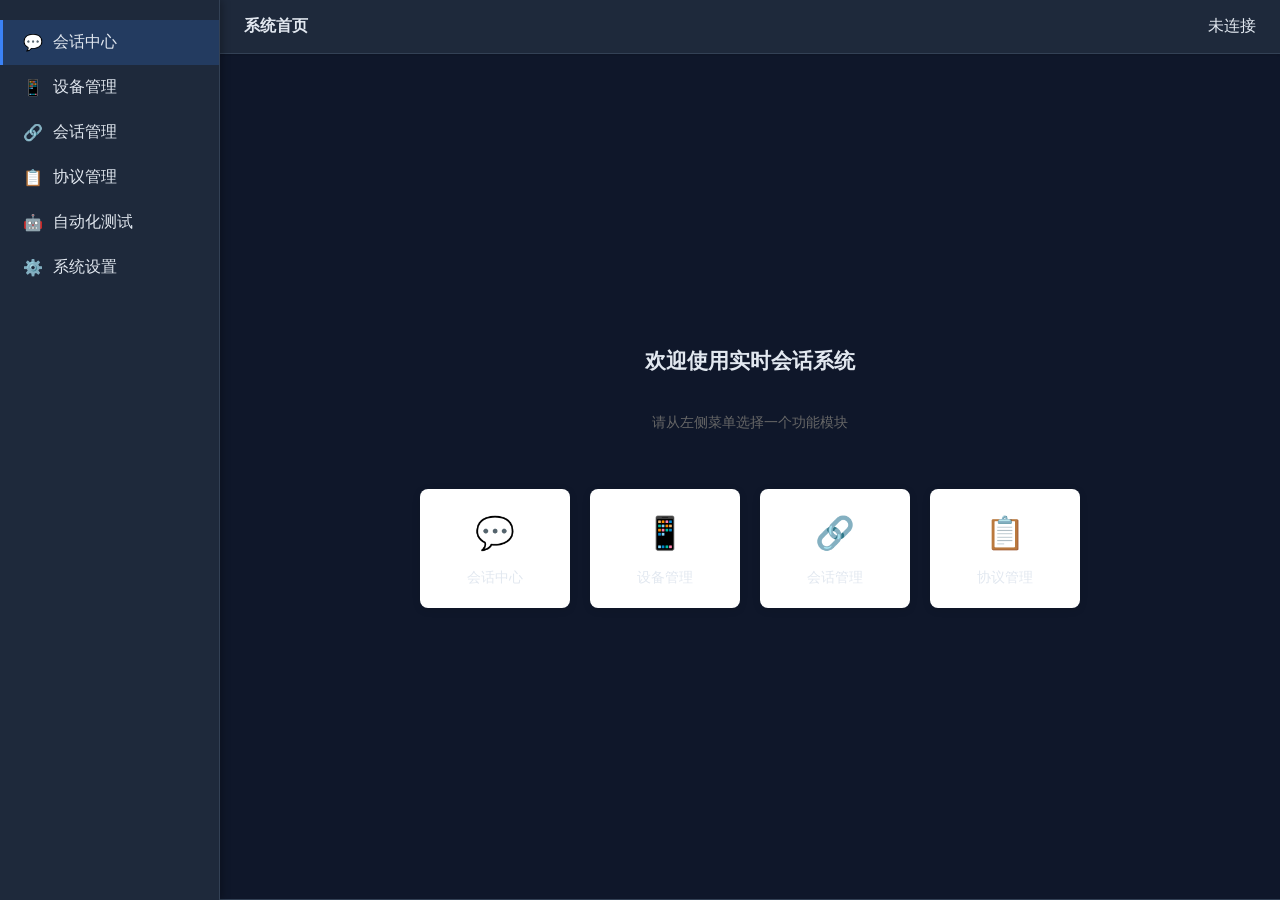
<file: frontend/index.html>
<!DOCTYPE html>
<html lang="zh-CN">
<head>
    <meta charset="UTF-8">
    <meta name="viewport" content="width=device-width, initial-scale=1.0">
    <title>实时会话系统</title>
    <link rel="stylesheet" href="static/css/common.css">
</head>
<body>
    <div class="container">
        <!-- 左侧菜单栏 -->
        <div class="sidebar">
            <ul>
                <li class="active"><span>💬</span><span>会话中心</span></li>
                <li><span>📱</span><span>设备管理</span></li>
                <li><span>🔗</span><span>会话管理</span></li>
                <li><span>📋</span><span>协议管理</span></li>
                <li><span>🤖</span><span>自动化测试</span></li>
                <li><span>⚙️</span><span>系统设置</span></li>
            </ul>
        </div>
        
        <!-- 右侧内容区域 -->
        <div class="content-panel">
            <div class="content-header">
                <h3>系统首页</h3>
                <div>
                    <span id="connection-status">未连接</span>
                </div>
            </div>
            
            <div class="messages" style="display: flex; align-items: center; justify-content: center; flex-direction: column;">
                <h2>欢迎使用实时会话系统</h2>
                <p style="margin-top: 20px; color: #666;">请从左侧菜单选择一个功能模块</p>
                <div style="margin-top: 40px; display: flex; gap: 20px;">
                    <div style="text-align: center; padding: 20px; background-color: #FFFFFF; border-radius: 8px; box-shadow: 0 2px 8px rgba(0, 0, 0, 0.1); width: 150px;">
                        <div style="font-size: 32px; margin-bottom: 10px;">💬</div>
                        <div>会话中心</div>
                    </div>
                    <div style="text-align: center; padding: 20px; background-color: #FFFFFF; border-radius: 8px; box-shadow: 0 2px 8px rgba(0, 0, 0, 0.1); width: 150px;">
                        <div style="font-size: 32px; margin-bottom: 10px;">📱</div>
                        <div>设备管理</div>
                    </div>
                    <div style="text-align: center; padding: 20px; background-color: #FFFFFF; border-radius: 8px; box-shadow: 0 2px 8px rgba(0, 0, 0, 0.1); width: 150px;">
                        <div style="font-size: 32px; margin-bottom: 10px;">🔗</div>
                        <div>会话管理</div>
                    </div>
                    <div style="text-align: center; padding: 20px; background-color: #FFFFFF; border-radius: 8px; box-shadow: 0 2px 8px rgba(0, 0, 0, 0.1); width: 150px;">
                        <div style="font-size: 32px; margin-bottom: 10px;">📋</div>
                        <div>协议管理</div>
                    </div>
                </div>
            </div>
        </div>
    </div>

    <script src="static/js/common.js"></script>
</body>
</html>
</file>
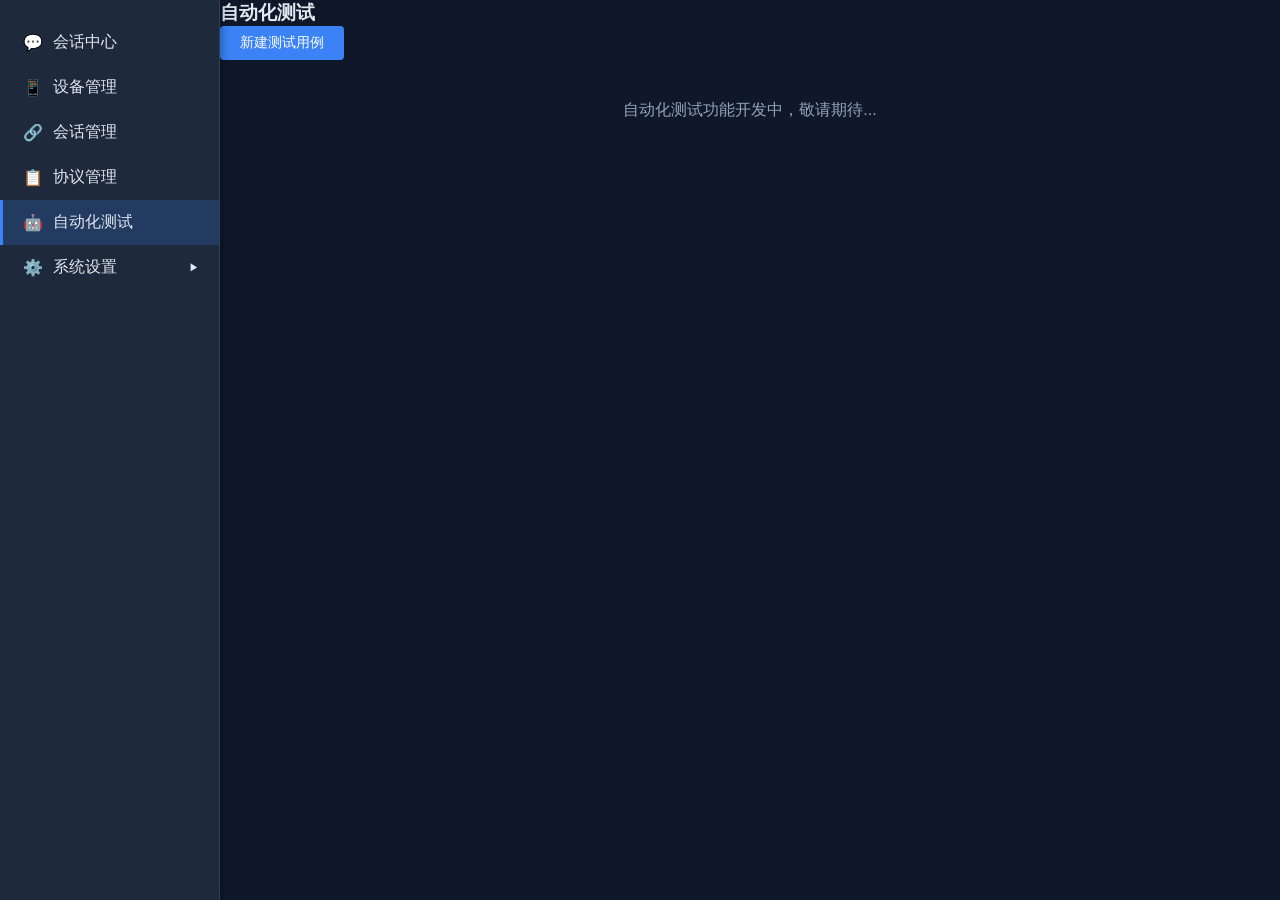
<file: frontend/pages/automation-test.html>
﻿<!DOCTYPE html>
<html lang="zh-CN">
<head>
    <meta charset="UTF-8">
    <meta name="viewport" content="width=device-width, initial-scale=1.0">
    <title>自动化测试 - 实时会话系统</title>
    <link rel="stylesheet" href="../static/css/common.css">
</head>
<body>
    <div class="container">
        <!-- 左侧菜单栏 -->
        <div class="sidebar">
            <ul>
                <li onclick="navigateTo('/pages/session-center.html')"><span>💬</span><span>会话中心</span></li>
                <li onclick="navigateTo('/pages/device-management.html')"><span>📱</span><span>设备管理</span></li>
                <li onclick="navigateTo('/pages/session-management.html')"><span>🔗</span><span>会话管理</span></li>
                <li onclick="navigateTo('/pages/protocol-management.html')"><span>📋</span><span>协议管理</span></li>
                <li class="active"><span>🤖</span><span>自动化测试</span></li>
                <li class="has-submenu">
                    <div class="menu-header" onclick="toggleSubmenu(this)">
                        <span>⚙️</span><span>系统设置</span>
                        <span class="toggle-icon">▶</span>
                    </div>
                    <ul class="submenu">
                        <li onclick="navigateTo('/pages/parameter-settings.html')">参数设置</li>
                        <li onclick="navigateTo('/pages/scheduled-task.html')">周期任务</li>
                    </ul>
                </li>
            </ul>
        </div>

        <!-- 自动化测试页面 -->
        <div class="content-panel">
            <div class="automation-container">
                <div class="automation-header">
                    <h3>自动化测试</h3>
                    <button class="btn btn-primary" onclick="showNotification('创建测试用例功能开发中')">新建测试用例</button>
                </div>

                <div class="test-case-list" id="testCaseList">
                    <div style="text-align:center;padding:40px;color:#94A3B8;">
                        自动化测试功能开发中，敬请期待...
                    </div>
                </div>
            </div>
        </div>
    </div>

    <script src="../static/js/common.js"></script>
</body>
</html>
</file>
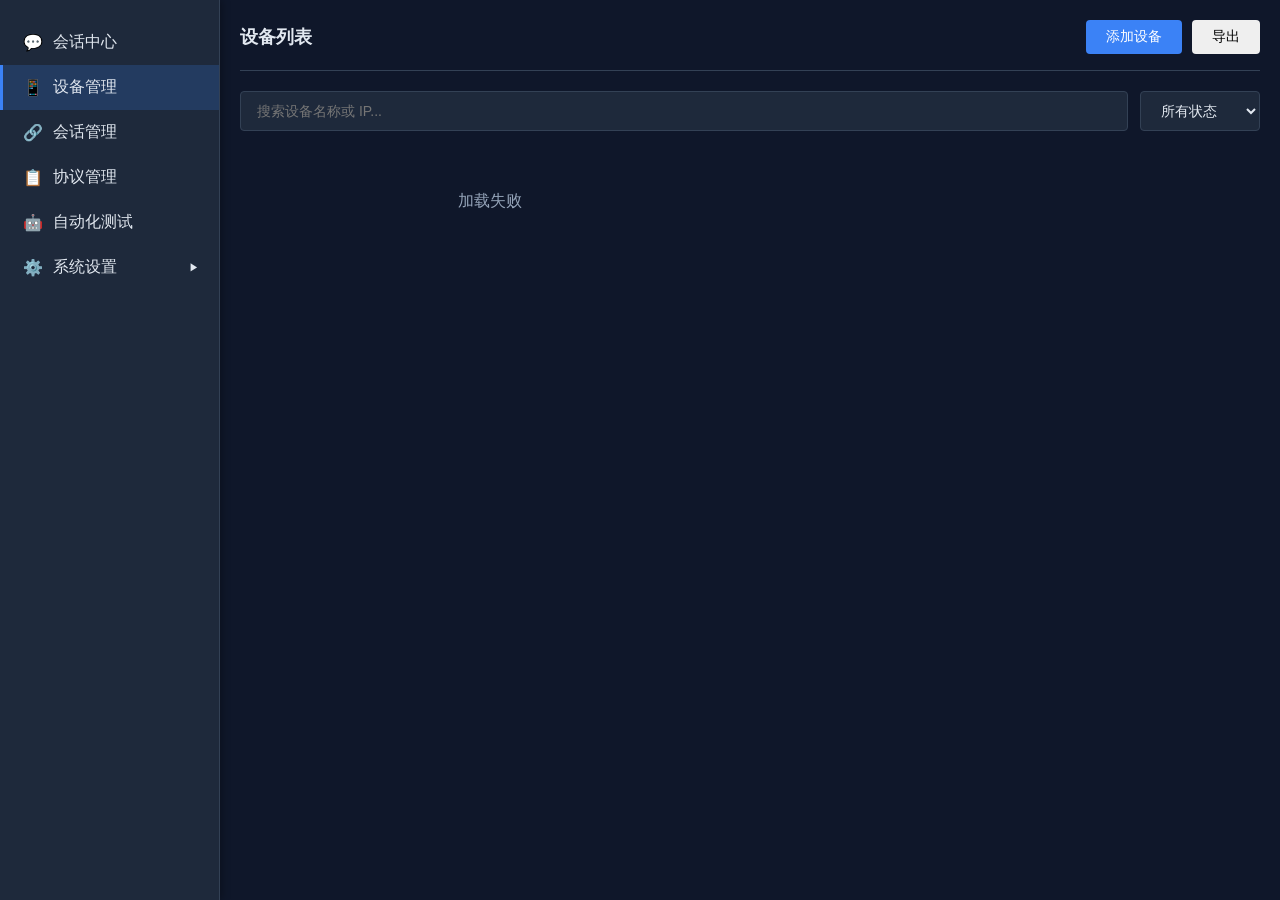
<file: frontend/pages/device-management.html>
﻿<!DOCTYPE html>
<html lang="zh-CN">
<head>
    <meta charset="UTF-8">
    <meta name="viewport" content="width=device-width, initial-scale=1.0">
    <title>设备管理 - 实时会话系统</title>
    <link rel="stylesheet" href="../static/css/common.css">
    <style>
        .device-management-container {
            flex: 1;
            display: flex;
            flex-direction: column;
            padding: 20px;
            overflow: hidden;
        }

        .device-header {
            display: flex;
            justify-content: space-between;
            align-items: center;
            margin-bottom: 20px;
            padding-bottom: 16px;
            border-bottom: 1px solid #334155;
        }

        .device-header h3 {
            margin: 0;
            color: #E2E8F0;
            font-size: 18px;
            font-weight: 600;
        }

        .device-actions {
            display: flex;
            gap: 10px;
        }

        .search-filter {
            display: flex;
            gap: 12px;
            margin-bottom: 20px;
        }

        .search-input {
            flex: 1;
            padding: 10px 16px;
            border: 1px solid #334155;
            border-radius: 4px;
            background-color: #1E293B;
            color: #E2E8F0;
            font-size: 14px;
        }

        .search-input:focus {
            outline: none;
            border-color: #3B82F6;
            box-shadow: 0 0 0 2px rgba(59, 130, 246, 0.2);
        }

        .filter-select {
            padding: 10px 16px;
            border: 1px solid #334155;
            border-radius: 4px;
            background-color: #1E293B;
            color: #E2E8F0;
            font-size: 14px;
            min-width: 120px;
        }

        .device-list {
            flex: 1;
            overflow-y: auto;
            display: grid;
            grid-template-columns: repeat(auto-fill, minmax(350px, 1fr));
            gap: 16px;
            padding-right: 4px;
        }

        .device-item {
            padding: 16px;
            background: #1E293B;
            border: 1px solid #334155;
            border-radius: 8px;
            transition: all 0.3s ease;
        }

        .device-item:hover {
            border-color: #3B82F6;
            transform: translateY(-2px);
            box-shadow: 0 4px 12px rgba(0, 0, 0, 0.3);
        }

        .device-item-header {
            display: flex;
            justify-content: space-between;
            align-items: center;
            margin-bottom: 12px;
        }

        .device-name {
            font-size: 15px;
            font-weight: 600;
            color: #E2E8F0;
        }

        .device-status {
            padding: 4px 12px;
            border-radius: 12px;
            font-size: 12px;
            font-weight: 500;
        }

        .device-status.online {
            background-color: rgba(16, 185, 129, 0.2);
            color: #10B981;
        }

        .device-status.offline {
            background-color: rgba(100, 116, 139, 0.2);
            color: #64748B;
        }

        .device-meta {
            display: flex;
            flex-direction: column;
            gap: 6px;
            font-size: 13px;
            color: #94A3B8;
            margin-bottom: 12px;
        }

        .device-meta-item {
            display: flex;
            align-items: center;
            gap: 6px;
        }

        .device-description {
            font-size: 13px;
            color: #64748B;
            margin-bottom: 12px;
            line-height: 1.5;
        }

        .device-item-actions {
            display: flex;
            gap: 8px;
            padding-top: 12px;
            border-top: 1px solid #334155;
        }

        /* 弹窗样式 */
        .modal-overlay {
            position: fixed;
            top: 0;
            left: 0;
            right: 0;
            bottom: 0;
            background: rgba(0, 0, 0, 0.7);
            display: flex;
            align-items: center;
            justify-content: center;
            z-index: 9999;
        }

        .modal-content {
            background: #1E293B;
            border-radius: 8px;
            padding: 24px;
            min-width: 500px;
            max-width: 90%;
            max-height: 90vh;
            overflow-y: auto;
        }

        .modal-header {
            display: flex;
            justify-content: space-between;
            align-items: center;
            margin-bottom: 20px;
        }

        .modal-header h3 {
            margin: 0;
            color: #E2E8F0;
            font-size: 16px;
        }

        .close-btn {
            background: none;
            border: none;
            color: #94A3B8;
            font-size: 20px;
            cursor: pointer;
            padding: 0;
            width: 24px;
            height: 24px;
            display: flex;
            align-items: center;
            justify-content: center;
        }

        .close-btn:hover {
            color: #E2E8F0;
        }

        .form-group {
            margin-bottom: 16px;
        }

        .form-group label {
            display: block;
            margin-bottom: 6px;
            color: #CBD5E1;
            font-size: 14px;
        }

        .form-group input,
        .form-group select,
        .form-group textarea {
            width: 100%;
            padding: 10px 12px;
            border: 1px solid #334155;
            border-radius: 4px;
            background: #0F172A;
            color: #E2E8F0;
            font-size: 14px;
        }

        .form-group input:focus,
        .form-group select:focus,
        .form-group textarea:focus {
            outline: none;
            border-color: #3B82F6;
            box-shadow: 0 0 0 2px rgba(59, 130, 246, 0.2);
        }

        .form-group textarea {
            resize: vertical;
            min-height: 80px;
        }

        .form-actions {
            display: flex;
            justify-content: flex-end;
            gap: 10px;
            margin-top: 24px;
        }
    </style>
</head>
<body>
    <div class="container">
        <!-- 左侧菜单栏 -->
        <div class="sidebar">
            <ul>
                <li onclick="navigateTo('/pages/session-center.html')"><span>💬</span><span>会话中心</span></li>
                <li class="active"><span>📱</span><span>设备管理</span></li>
                <li onclick="navigateTo('/pages/session-management.html')"><span>🔗</span><span>会话管理</span></li>
                <li onclick="navigateTo('/pages/protocol-management.html')"><span>📋</span><span>协议管理</span></li>
                <li onclick="navigateTo('/pages/automation-test.html')"><span>🤖</span><span>自动化测试</span></li>
                <li class="has-submenu">
                    <div class="menu-header" onclick="toggleSubmenu(this)">
                        <span>⚙️</span><span>系统设置</span>
                        <span class="toggle-icon">▶</span>
                    </div>
                    <ul class="submenu">
                        <li onclick="navigateTo('/pages/parameter-settings.html')">参数设置</li>
                        <li onclick="navigateTo('/pages/scheduled-task.html')">周期任务</li>
                    </ul>
                </li>
            </ul>
        </div>

        <!-- 设备管理页面 -->
        <div class="content-panel">
            <div class="device-management-container">
                <div class="device-header">
                    <h3>设备列表</h3>
                    <div class="device-actions">
                        <button class="btn btn-primary" onclick="openAddDeviceModal()">添加设备</button>
                        <button class="btn btn-secondary" onclick="exportDevices()">导出</button>
                    </div>
                </div>

                <div class="search-filter">
                    <input type="text" class="search-input" placeholder="搜索设备名称或 IP..." id="searchInput" oninput="filterDevices()">
                    <select class="filter-select" id="statusFilter" onchange="filterDevices()">
                        <option value="all">所有状态</option>
                        <option value="online">在线</option>
                        <option value="offline">离线</option>
                    </select>
                </div>

                <div class="device-list" id="deviceList">
                    <div style="text-align:center;padding:40px;color:#94A3B8;">
                        加载中...
                    </div>
                </div>
            </div>
        </div>
    </div>

    <script src="../static/js/common.js"></script>
    <script>
        let devices = [];
        let filteredDevices = [];

        // 页面加载
        document.addEventListener('DOMContentLoaded', function() {
            loadDevices();
        });

        // 加载设备列表
        function loadDevices() {
            fetch('http://localhost:8000/api/devices')
                .then(response => response.json())
                .then(data => {
                    devices = data;
                    filteredDevices = data;
                    renderDevices();
                })
                .catch(error => {
                    console.error('加载设备失败:', error);
                    document.getElementById('deviceList').innerHTML = 
                        '<div style="text-align:center;padding:40px;color:#94A3B8;">加载失败</div>';
                });
        }

        // 渲染设备列表
        function renderDevices() {
            const listEl = document.getElementById('deviceList');
            
            if (filteredDevices.length === 0) {
                listEl.innerHTML = '<div style="text-align:center;padding:40px;color:#94A3B8;">暂无设备</div>';
                return;
            }

            listEl.innerHTML = '';
            filteredDevices.forEach(device => {
                const statusClass = device.status === 'online' ? 'online' : 'offline';
                const statusText = device.status === 'online' ? '在线' : '离线';
                
                const itemEl = document.createElement('div');
                itemEl.className = 'device-item';
                itemEl.innerHTML = `
                    <div class="device-item-header">
                        <div class="device-name">${device.name || device.id}</div>
                        <span class="device-status ${statusClass}">${statusText}</span>
                    </div>
                    <div class="device-meta">
                        <div class="device-meta-item">
                            <span>📱</span>
                            <span>${device.type || '未知类型'}</span>
                        </div>
                        <div class="device-meta-item">
                            <span>🌐</span>
                            <span>${device.ip || '0.0.0.0'}:${device.port || '0'}</span>
                        </div>
                    </div>
                    ${device.description ? `<div class="device-description">${device.description}</div>` : ''}
                    <div class="device-item-actions">
                        <button class="btn btn-sm btn-primary" onclick="openEditDeviceModal('${device.id}')">编辑</button>
                        <button class="btn btn-sm btn-danger" onclick="deleteDevice('${device.id}')">删除</button>
                    </div>
                `;
                listEl.appendChild(itemEl);
            });
        }

        // 筛选设备
        function filterDevices() {
            const searchText = document.getElementById('searchInput').value.toLowerCase();
            const statusFilter = document.getElementById('statusFilter').value;

            filteredDevices = devices.filter(device => {
                const matchSearch = !searchText || 
                    (device.name && device.name.toLowerCase().includes(searchText)) ||
                    (device.ip && device.ip.toLowerCase().includes(searchText));
                
                const matchStatus = statusFilter === 'all' || device.status === statusFilter;

                return matchSearch && matchStatus;
            });

            renderDevices();
        }

        // 打开添加设备弹窗
        function openAddDeviceModal() {
            showModal('添加设备', {}, function(deviceData) {
                if (!deviceData) return;

                fetch('http://localhost:8000/api/devices', {
                    method: 'POST',
                    headers: { 'Content-Type': 'application/json' },
                    body: JSON.stringify(deviceData)
                })
                .then(response => {
                    if (response.ok) {
                        showNotification('设备添加成功', 'success');
                        loadDevices();
                    } else {
                        return response.json().then(err => Promise.reject(err));
                    }
                })
                .catch(error => {
                    showNotification('添加失败：' + (error.detail || error.message), 'error');
                });
            });
        }

        // 打开编辑设备弹窗
        function openEditDeviceModal(deviceId) {
            const device = devices.find(d => d.id === deviceId);
            if (!device) return;

            showModal('编辑设备', device, function(deviceData) {
                if (!deviceData) return;

                fetch(`http://localhost:8000/api/devices/${deviceId}`, {
                    method: 'PUT',
                    headers: { 'Content-Type': 'application/json' },
                    body: JSON.stringify(deviceData)
                })
                .then(response => {
                    if (response.ok) {
                        showNotification('设备更新成功', 'success');
                        loadDevices();
                    } else {
                        return response.json().then(err => Promise.reject(err));
                    }
                })
                .catch(error => {
                    showNotification('更新失败：' + (error.detail || error.message), 'error');
                });
            });
        }

        // 删除设备
        function deleteDevice(deviceId) {
            if (!confirm('确定要删除此设备吗？')) return;

            fetch(`http://localhost:8000/api/devices/${deviceId}`, {
                method: 'DELETE'
            })
            .then(response => {
                if (response.ok) {
                    showNotification('设备删除成功', 'success');
                    loadDevices();
                } else {
                    return response.json().then(err => Promise.reject(err));
                }
            })
            .catch(error => {
                showNotification('删除失败：' + error.message, 'error');
            });
        }

        // 导出设备
        function exportDevices() {
            window.open('http://localhost:8000/api/devices/export', '_blank');
        }

        // 通用弹窗函数
        function showModal(title, device, callback) {
            const overlay = document.createElement('div');
            overlay.className = 'modal-overlay';
            
            const modal = document.createElement('div');
            modal.className = 'modal-content';

            modal.innerHTML = `
                <div class="modal-header">
                    <h3>${title}</h3>
                    <button class="close-btn" onclick="this.closest('.modal-overlay').remove()">×</button>
                </div>
                <div class="form-group">
                    <label>设备名称 *</label>
                    <input type="text" id="deviceName" value="${device.name || ''}" placeholder="请输入设备名称">
                </div>
                <div class="form-group">
                    <label>设备类型 *</label>
                    <select id="deviceType">
                        <option value="">请选择</option>
                        <option value="Superior" ${device.type === 'Superior' ? 'selected' : ''}>上级系统</option>
                        <option value="Area" ${device.type === 'Area' ? 'selected' : ''}>区域主机</option>
                        <option value="Edge" ${device.type === 'Edge' ? 'selected' : ''}>边缘节点</option>
                        <option value="Robot" ${device.type === 'Robot' ? 'selected' : ''}>机器人</option>
                        <option value="Drone" ${device.type === 'Drone' ? 'selected' : ''}>无人机</option>
                        <option value="Algo" ${device.type === 'Algo' ? 'selected' : ''}>算法管理平台</option>
                    </select>
                </div>
                <div class="form-row" style="display:flex;gap:16px;">
                    <div class="form-group" style="flex:1;">
                        <label>IP 地址 *</label>
                        <input type="text" id="deviceIp" value="${device.ip || ''}" placeholder="192.168.1.100">
                    </div>
                    <div class="form-group" style="flex:1;">
                        <label>端口 *</label>
                        <input type="number" id="devicePort" value="${device.port || ''}" placeholder="8080">
                    </div>
                </div>
                <div class="form-group">
                    <label>描述</label>
                    <textarea id="deviceDesc" placeholder="设备描述...">${device.description || ''}</textarea>
                </div>
                <div class="form-actions">
                    <button class="btn btn-secondary" onclick="this.closest('.modal-overlay').remove()">取消</button>
                    <button class="btn btn-primary" onclick="saveDevice('${title}')">确定</button>
                </div>
            `;

            overlay.appendChild(modal);
            document.body.appendChild(overlay);

            // 保存设备数据
            window.saveDevice = function(actionTitle) {
                const name = document.getElementById('deviceName').value.trim();
                const type = document.getElementById('deviceType').value;
                const ip = document.getElementById('deviceIp').value.trim();
                const port = parseInt(document.getElementById('devicePort').value);
                const description = document.getElementById('deviceDesc').value.trim();

                if (!name || !type || !ip || !port) {
                    showNotification('请填写必填项', 'warning');
                    return;
                }

                const deviceData = {
                    name: name,
                    type: type,
                    ip: ip,
                    port: port,
                    description: description,
                    status: device.status || 'offline'
                };

                callback(deviceData);
                overlay.remove();
            };
        }
    </script>
</body>
</html>
</file>
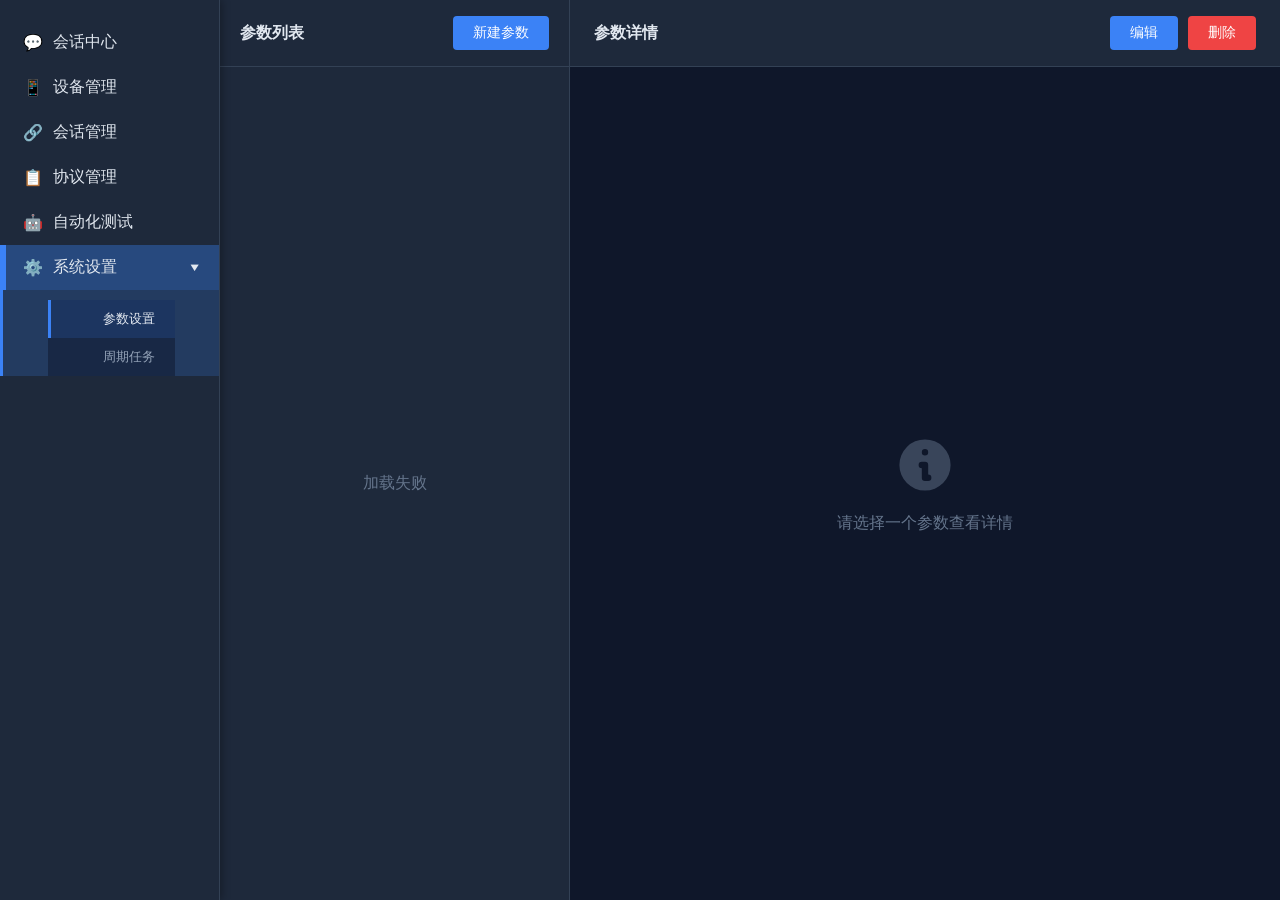
<file: frontend/pages/parameter-settings.html>
<!DOCTYPE html>
<html lang="zh-CN">
<head>
    <meta charset="UTF-8">
    <meta name="viewport" content="width=device-width, initial-scale=1.0">
    <title>参数设置 - 实时会话系统</title>
    <link rel="stylesheet" href="../static/css/common.css">
    <style>
        .parameter-container {
            flex: 1;
            display: flex;
            overflow: hidden;
            height: 100%;
        }

        /* 左侧参数列表 */
        .parameter-sidebar {
            width: 350px;
            background-color: #1E293B;
            border-right: 1px solid #334155;
            display: flex;
            flex-direction: column;
            overflow: hidden;
        }

        .parameter-header {
            padding: 16px 20px;
            border-bottom: 1px solid #334155;
            display: flex;
            justify-content: space-between;
            align-items: center;
        }

        .parameter-header h3 {
            margin: 0;
            color: #E2E8F0;
            font-size: 16px;
            font-weight: 600;
        }

        .parameter-list {
            flex: 1;
            overflow-y: auto;
            padding: 10px 0;
        }

        .parameter-item {
            padding: 12px 20px;
            cursor: pointer;
            transition: all 0.3s ease;
            border-left: 3px solid transparent;
            display: flex;
            justify-content: space-between;
            align-items: center;
        }

        .parameter-item:hover {
            background-color: rgba(59, 130, 246, 0.1);
            border-left-color: #3B82F6;
        }

        .parameter-item.active {
            background-color: rgba(59, 130, 246, 0.2);
            border-left-color: #3B82F6;
        }

        .parameter-item.disabled {
            opacity: 0.5;
        }

        .parameter-info {
            flex: 1;
        }

        .parameter-name {
            font-size: 14px;
            font-weight: 500;
            color: #E2E8F0;
            margin-bottom: 4px;
            font-family: 'Consolas', 'Monaco', monospace;
        }

        .parameter-desc {
            font-size: 12px;
            color: #94A3B8;
        }

        .parameter-type {
            padding: 2px 8px;
            border-radius: 4px;
            font-size: 11px;
            font-weight: 500;
            margin-left: 8px;
        }

        .type-timestamp { background-color: rgba(59, 130, 246, 0.3); color: #60A5FA; }
        .type-datetime { background-color: rgba(16, 185, 129, 0.3); color: #34D399; }
        .type-custom { background-color: rgba(245, 158, 11, 0.3); color: #FBBF24; }
        .type-random { background-color: rgba(139, 92, 246, 0.3); color: #A78BFA; }
        .type-uuid { background-color: rgba(236, 72, 153, 0.3); color: #F472B6; }

        /* 右侧参数详情 */
        .parameter-details {
            flex: 1;
            display: flex;
            flex-direction: column;
            overflow: hidden;
        }

        .details-header {
            padding: 16px 24px;
            background-color: #1E293B;
            border-bottom: 1px solid #334155;
            display: flex;
            justify-content: space-between;
            align-items: center;
        }

        .details-header h3 {
            margin: 0;
            color: #E2E8F0;
            font-size: 16px;
            font-weight: 600;
        }

        .details-actions {
            display: flex;
            gap: 10px;
        }

        .details-content {
            flex: 1;
            padding: 24px;
            overflow-y: auto;
        }

        .form-row {
            display: flex;
            gap: 20px;
            margin-bottom: 16px;
        }

        .form-group {
            flex: 1;
            margin-bottom: 0;
        }

        .form-group label {
            display: block;
            margin-bottom: 8px;
            color: #CBD5E1;
            font-size: 14px;
            font-weight: 500;
        }

        .form-group input,
        .form-group select,
        .form-group textarea {
            width: 100%;
            padding: 8px 12px;
            border: 1px solid #334155;
            border-radius: 4px;
            font-size: 14px;
            background-color: #334155;
            color: #E2E8F0;
        }

        .form-group textarea {
            resize: vertical;
            min-height: 80px;
        }

        .form-group input:focus,
        .form-group select:focus,
        .form-group textarea:focus {
            outline: none;
            border-color: #3B82F6;
            box-shadow: 0 0 0 2px rgba(59, 130, 246, 0.2);
        }

        .form-group .hint {
            margin-top: 4px;
            font-size: 12px;
            color: #64748B;
        }

        .enabled-toggle {
            display: flex;
            align-items: center;
            gap: 10px;
            margin-bottom: 16px;
        }

        .enabled-toggle input[type="checkbox"] {
            width: 18px;
            height: 18px;
            cursor: pointer;
        }

        .test-section {
            margin-top: 24px;
            padding-top: 24px;
            border-top: 1px solid #334155;
        }

        .test-section h4 {
            margin: 0 0 16px 0;
            color: #E2E8F0;
            font-size: 14px;
        }

        .test-result {
            margin-top: 16px;
            padding: 16px;
            background-color: #0F172A;
            border: 1px solid #334155;
            border-radius: 4px;
        }

        .test-result pre {
            margin: 0;
            font-family: 'Consolas', 'Monaco', monospace;
            font-size: 13px;
            color: #E2E8F0;
            white-space: pre-wrap;
            word-break: break-all;
        }

        .test-result .original {
            color: #94A3B8;
            margin-bottom: 12px;
        }

        .test-result .replaced {
            color: #34D399;
        }

        .empty-state {
            display: flex;
            flex-direction: column;
            align-items: center;
            justify-content: center;
            height: 100%;
            color: #64748B;
        }

        .empty-state svg {
            width: 64px;
            height: 64px;
            margin-bottom: 16px;
            opacity: 0.5;
        }
    </style>
</head>
<body>
    <div class="container">
        <!-- 左侧菜单栏 -->
        <div class="sidebar">
            <ul>
                <li><span>💬</span><span>会话中心</span></li>
                <li><span>📱</span><span>设备管理</span></li>
                <li><span>🔗</span><span>会话管理</span></li>
                <li><span>📋</span><span>协议管理</span></li>
                <li><span>🤖</span><span>自动化测试</span></li>
                <li class="has-submenu active">
                    <div class="menu-header" onclick="toggleSubmenu(this)">
                        <span>⚙️</span><span>系统设置</span>
                        <span class="toggle-icon">▶</span>
                    </div>
                    <ul class="submenu">
                        <li class="active" onclick="navigateTo('/pages/parameter-settings.html')">参数设置</li>
                        <li onclick="navigateTo('/pages/scheduled-task.html')">周期任务</li>
                    </ul>
                </li>
            </ul>
        </div>

        <!-- 参数设置页面 -->
        <div class="parameter-container">
            <!-- 左侧参数列表 -->
            <div class="parameter-sidebar">
                <div class="parameter-header">
                    <h3>参数列表</h3>
                    <button class="btn btn-sm btn-primary" onclick="showCreateModal()">新建参数</button>
                </div>
                <div class="parameter-list" id="parameterList">
                    <div class="empty-state">
                        <p>加载中...</p>
                    </div>
                </div>
            </div>

            <!-- 右侧参数详情 -->
            <div class="parameter-details">
                <div class="details-header">
                    <h3 id="detailTitle">参数详情</h3>
                    <div class="details-actions">
                        <button class="btn btn-sm btn-primary" onclick="showEditModal()" id="editBtn" disabled>编辑</button>
                        <button class="btn btn-sm btn-danger" onclick="deleteParameter()" id="deleteBtn" disabled>删除</button>
                    </div>
                </div>
                <div class="details-content" id="detailsContent">
                    <div class="empty-state">
                        <svg fill="currentColor" viewBox="0 0 20 20">
                            <path fill-rule="evenodd" d="M18 10a8 8 0 11-16 0 8 8 0 0116 0zm-7-4a1 1 0 11-2 0 1 1 0 012 0zM9 9a1 1 0 000 2v3a1 1 0 001 1h1a1 1 0 100-2v-3a1 1 0 00-1-1H9z" clip-rule="evenodd"/>
                        </svg>
                        <p>请选择一个参数查看详情</p>
                    </div>
                </div>
            </div>
        </div>
    </div>

    <script src="../static/js/common.js"></script>
    <script>
        let parameters = [];
        let selectedParameterId = null;

        // 页面加载
        document.addEventListener('DOMContentLoaded', function() {
            loadParameters();
        });

        // 加载参数列表
        function loadParameters() {
            fetch('http://localhost:8000/api/parameters')
                .then(response => response.json())
                .then(data => {
                    parameters = data;
                    renderParameterList();
                })
                .catch(error => {
                    console.error('加载参数失败:', error);
                    document.getElementById('parameterList').innerHTML = `
                        <div class="empty-state"><p>加载失败</p></div>
                    `;
                });
        }

        // 渲染参数列表
        function renderParameterList() {
            const listEl = document.getElementById('parameterList');
            
            if (parameters.length === 0) {
                listEl.innerHTML = '<div class="empty-state"><p>暂无参数</p></div>';
                return;
            }

            listEl.innerHTML = '';
            parameters.forEach(param => {
                const itemEl = document.createElement('div');
                itemEl.className = `parameter-item ${!param.enabled ? 'disabled' : ''} ${param.id === selectedParameterId ? 'active' : ''}`;
                itemEl.onclick = () => selectParameter(param.id);

                const typeClass = `type-${param.param_type.toLowerCase()}`;
                itemEl.innerHTML = `
                    <div class="parameter-info">
                        <div class="parameter-name">${param.name}</div>
                        <div class="parameter-desc">${param.description || '无描述'}</div>
                    </div>
                    <span class="parameter-type ${typeClass}">${param.param_type}</span>
                `;
                listEl.appendChild(itemEl);
            });
        }

        // 选择参数
        function selectParameter(id) {
            selectedParameterId = id;
            const param = parameters.find(p => p.id === id);
            if (param) {
                renderParameterDetails(param);
                renderParameterList();
            }
        }

        // 渲染参数详情
        function renderParameterDetails(param) {
            const contentEl = document.getElementById('detailsContent');
            const detailTitle = document.getElementById('detailTitle');
            
            detailTitle.textContent = `参数详情 - ${param.name}`;
            document.getElementById('editBtn').disabled = false;
            document.getElementById('deleteBtn').disabled = false;

            contentEl.innerHTML = `
                <div class="enabled-toggle">
                    <input type="checkbox" id="paramEnabled" ${param.enabled ? 'checked' : ''} onchange="toggleEnabled(${param.id}, this.checked)">
                    <label for="paramEnabled" style="margin:0;color:#CBD5E1;">启用此参数</label>
                </div>

                <div class="form-row">
                    <div class="form-group">
                        <label>参数名称</label>
                        <input type="text" value="${param.name}" disabled>
                        <div class="hint">在消息中使用 ${param.name} 引用此参数</div>
                    </div>
                    <div class="form-group">
                        <label>参数类型</label>
                        <input type="text" value="${param.param_type}" disabled>
                    </div>
                </div>

                <div class="form-row">
                    <div class="form-group">
                        <label>格式</label>
                        <input type="text" value="${param.format || '-'}" disabled>
                        <div class="hint">时间戳：timestamp/timestamp_s；时间：yyyy-MM-dd HH:mm:ss</div>
                    </div>
                    <div class="form-group">
                        <label>值/范围</label>
                        <input type="text" value="${param.value || '-'}" disabled>
                        <div class="hint">自定义值或随机范围：1-100 或 a,b,c</div>
                    </div>
                </div>

                <div class="form-group">
                    <label>描述</label>
                    <textarea disabled>${param.description || '无描述'}</textarea>
                </div>

                <div class="test-section">
                    <h4>测试参数替换</h4>
                    <div class="form-group">
                        <label>输入包含参数的消息</label>
                        <textarea id="testContent" placeholder="例如：${'${timestamp}'} - 测试消息">${param.name} - 测试消息</textarea>
                    </div>
                    <button class="btn btn-primary" onclick="testReplacement()" style="margin-top:10px;">测试替换</button>
                    <div class="test-result" id="testResult" style="display:none;">
                        <div class="original"><strong>原始内容：</strong><pre id="originalContent"></pre></div>
                        <div class="replaced"><strong>替换后：</strong><pre id="replacedContent"></pre></div>
                    </div>
                </div>
            `;
        }

        // 切换启用状态
        function toggleEnabled(id, enabled) {
            fetch(`http://localhost:8000/api/parameters/${id}`, {
                method: 'PUT',
                headers: { 'Content-Type': 'application/json' },
                body: JSON.stringify({ enabled: enabled })
            })
            .then(response => {
                if (response.ok) {
                    const param = parameters.find(p => p.id === id);
                    if (param) param.enabled = enabled;
                    renderParameterList();
                    showNotification(enabled ? '参数已启用' : '参数已禁用', 'success');
                }
            })
            .catch(error => {
                showNotification('操作失败', 'error');
            });
        }

        // 测试替换
        function testReplacement() {
            const content = document.getElementById('testContent').value;
            fetch('http://localhost:8000/api/parameters/test', {
                method: 'POST',
                headers: { 'Content-Type': 'application/json' },
                body: JSON.stringify({ content: content })
            })
            .then(response => response.json())
            .then(data => {
                document.getElementById('originalContent').textContent = data.original;
                document.getElementById('replacedContent').textContent = data.replaced;
                document.getElementById('testResult').style.display = 'block';
            })
            .catch(error => {
                showNotification('测试失败：' + error.message, 'error');
            });
        }

        // 显示创建弹窗
        function showCreateModal() {
            showModal('新建参数', {}, function(data) {
                if (!data) return;
                
                fetch('http://localhost:8000/api/parameters', {
                    method: 'POST',
                    headers: { 'Content-Type': 'application/json' },
                    body: JSON.stringify(data)
                })
                .then(response => {
                    if (response.ok) {
                        showNotification('参数创建成功', 'success');
                        loadParameters();
                    } else {
                        return response.json().then(err => Promise.reject(err));
                    }
                })
                .catch(error => {
                    showNotification('创建失败：' + (error.detail || error.message), 'error');
                });
            });
        }

        // 显示编辑弹窗
        function showEditModal() {
            if (!selectedParameterId) return;
            const param = parameters.find(p => p.id === selectedParameterId);
            if (!param) return;

            showModal('编辑参数', param, function(data) {
                if (!data) return;
                
                fetch(`http://localhost:8000/api/parameters/${selectedParameterId}`, {
                    method: 'PUT',
                    headers: { 'Content-Type': 'application/json' },
                    body: JSON.stringify(data)
                })
                .then(response => {
                    if (response.ok) {
                        showNotification('参数更新成功', 'success');
                        loadParameters();
                        selectParameter(selectedParameterId);
                    } else {
                        return response.json().then(err => Promise.reject(err));
                    }
                })
                .catch(error => {
                    showNotification('更新失败：' + (error.detail || error.message), 'error');
                });
            });
        }

        // 删除参数
        function deleteParameter() {
            if (!selectedParameterId) return;
            
            if (!confirm('确定要删除此参数吗？')) return;

            fetch(`http://localhost:8000/api/parameters/${selectedParameterId}`, {
                method: 'DELETE'
            })
            .then(response => {
                if (response.ok) {
                    showNotification('参数删除成功', 'success');
                    selectedParameterId = null;
                    document.getElementById('detailTitle').textContent = '参数详情';
                    document.getElementById('detailsContent').innerHTML = `
                        <div class="empty-state">
                            <svg fill="currentColor" viewBox="0 0 20 20">
                                <path fill-rule="evenodd" d="M18 10a8 8 0 11-16 0 8 8 0 0116 0zm-7-4a1 1 0 11-2 0 1 1 0 012 0zM9 9a1 1 0 000 2v3a1 1 0 001 1h1a1 1 0 100-2v-3a1 1 0 00-1-1H9z" clip-rule="evenodd"/>
                            </svg>
                            <p>请选择一个参数查看详情</p>
                        </div>
                    `;
                    document.getElementById('editBtn').disabled = true;
                    document.getElementById('deleteBtn').disabled = true;
                    loadParameters();
                }
            })
            .catch(error => {
                showNotification('删除失败：' + error.message, 'error');
            });
        }

        // 通用弹窗函数
        function showModal(title, data, callback) {
            const overlay = document.createElement('div');
            overlay.style.cssText = 'position:fixed;top:0;left:0;width:100%;height:100%;background:rgba(0,0,0,0.5);z-index:9999;';

            const modal = document.createElement('div');
            modal.style.cssText = 'position:fixed;top:50%;left:50%;transform:translate(-50%,-50%);background:#1E293B;border-radius:8px;padding:24px;min-width:500px;max-width:90%;z-index:10000;box-shadow:0 4px 12px rgba(0,0,0,0.5);';

            const titleEl = document.createElement('h3');
            titleEl.textContent = title;
            titleEl.style.cssText = 'margin:0 0 20px 0;color:#E2E8F0;font-size:16px;';
            modal.appendChild(titleEl);

            // 参数名称
            const nameRow = document.createElement('div');
            nameRow.className = 'form-group';
            nameRow.style.cssText = 'margin-bottom:16px;';
            nameRow.innerHTML = `
                <label style="display:block;color:#94A3B8;font-size:14px;margin-bottom:6px;">参数名称 *</label>
                <input type="text" id="modalName" value="${data.name || ''}" placeholder="\${timestamp}" style="width:100%;padding:10px;border:1px solid #334155;border-radius:4px;background:#0F172A;color:#E2E8F0;font-size:14px;font-family:monospace;">
                <div class="hint" style="margin-top:4px;color:#64748B;font-size:12px;">必须以 $ 开头，以 } 结尾，如：\${timestamp}</div>
            `;
            modal.appendChild(nameRow);

            // 参数类型
            const typeRow = document.createElement('div');
            typeRow.className = 'form-group';
            typeRow.style.cssText = 'margin-bottom:16px;';
            typeRow.innerHTML = `
                <label style="display:block;color:#94A3B8;font-size:14px;margin-bottom:6px;">参数类型 *</label>
                <select id="modalType" style="width:100%;padding:10px;border:1px solid #334155;border-radius:4px;background:#0F172A;color:#E2E8F0;font-size:14px;">
                    <option value="timestamp" ${data.param_type === 'timestamp' ? 'selected' : ''}>timestamp - 时间戳（毫秒）</option>
                    <option value="timestamp_s" ${data.param_type === 'timestamp_s' ? 'selected' : ''}>timestamp_s - 时间戳（秒）</option>
                    <option value="datetime" ${data.param_type === 'datetime' ? 'selected' : ''}>datetime - 日期时间</option>
                    <option value="custom" ${data.param_type === 'custom' ? 'selected' : ''}>custom - 自定义固定值</option>
                    <option value="random" ${data.param_type === 'random' ? 'selected' : ''}>random - 随机值</option>
                    <option value="uuid" ${data.param_type === 'uuid' ? 'selected' : ''}>uuid - UUID</option>
                </select>
            `;
            modal.appendChild(typeRow);

            // 格式
            const formatRow = document.createElement('div');
            formatRow.className = 'form-group';
            formatRow.style.cssText = 'margin-bottom:16px;';
            formatRow.innerHTML = `
                <label style="display:block;color:#94A3B8;font-size:14px;margin-bottom:6px;">格式</label>
                <input type="text" id="modalFormat" value="${data.format || ''}" placeholder="yyyy-MM-dd HH:mm:ss" style="width:100%;padding:10px;border:1px solid #334155;border-radius:4px;background:#0F172A;color:#E2E8F0;font-size:14px;">
                <div class="hint" style="margin-top:4px;color:#64748B;font-size:12px;">时间格式：yyyy-MM-dd HH:mm:ss；随机范围：1-100 或 a,b,c</div>
            `;
            modal.appendChild(formatRow);

            // 值
            const valueRow = document.createElement('div');
            valueRow.className = 'form-group';
            valueRow.style.cssText = 'margin-bottom:16px;';
            valueRow.innerHTML = `
                <label style="display:block;color:#94A3B8;font-size:14px;margin-bottom:6px;">值/范围</label>
                <input type="text" id="modalValue" value="${data.value || ''}" placeholder="" style="width:100%;padding:10px;border:1px solid #334155;border-radius:4px;background:#0F172A;color:#E2E8F0;font-size:14px;">
            `;
            modal.appendChild(valueRow);

            // 描述
            const descRow = document.createElement('div');
            descRow.className = 'form-group';
            descRow.style.cssText = 'margin-bottom:20px;';
            descRow.innerHTML = `
                <label style="display:block;color:#94A3B8;font-size:14px;margin-bottom:6px;">描述</label>
                <textarea id="modalDesc" style="width:100%;padding:10px;border:1px solid #334155;border-radius:4px;background:#0F172A;color:#E2E8F0;font-size:14px;min-height:80px;">${data.description || ''}</textarea>
            `;
            modal.appendChild(descRow);

            // 按钮组
            const btnGroup = document.createElement('div');
            btnGroup.style.cssText = 'display:flex;justify-content:flex-end;gap:10px;';

            const cancelBtn = document.createElement('button');
            cancelBtn.textContent = '取消';
            cancelBtn.className = 'btn btn-secondary';
            cancelBtn.onclick = () => { document.body.removeChild(overlay); document.body.removeChild(modal); };

            const confirmBtn = document.createElement('button');
            confirmBtn.textContent = '确定';
            confirmBtn.className = 'btn btn-primary';
            confirmBtn.onclick = () => {
                const nameInput = document.getElementById('modalName').value.trim();
                if (!nameInput) {
                    showNotification('请输入参数名称', 'warning');
                    return;
                }
                if (!nameInput.startsWith('${') || !nameInput.endsWith('}')) {
                    showNotification('参数名称必须以 ${ 开头，以 } 结尾', 'warning');
                    return;
                }

                const formData = {
                    name: nameInput,
                    param_type: document.getElementById('modalType').value,
                    format: document.getElementById('modalFormat').value.trim(),
                    value: document.getElementById('modalValue').value.trim(),
                    description: document.getElementById('modalDesc').value.trim(),
                    enabled: data.enabled !== undefined ? data.enabled : true
                };
                callback(formData);
                document.body.removeChild(overlay);
                document.body.removeChild(modal);
            };

            btnGroup.appendChild(cancelBtn);
            btnGroup.appendChild(confirmBtn);
            modal.appendChild(btnGroup);

            document.body.appendChild(overlay);
            document.body.appendChild(modal);
            document.getElementById('modalName').focus();
        }
    </script>
</body>
</html>
</file>
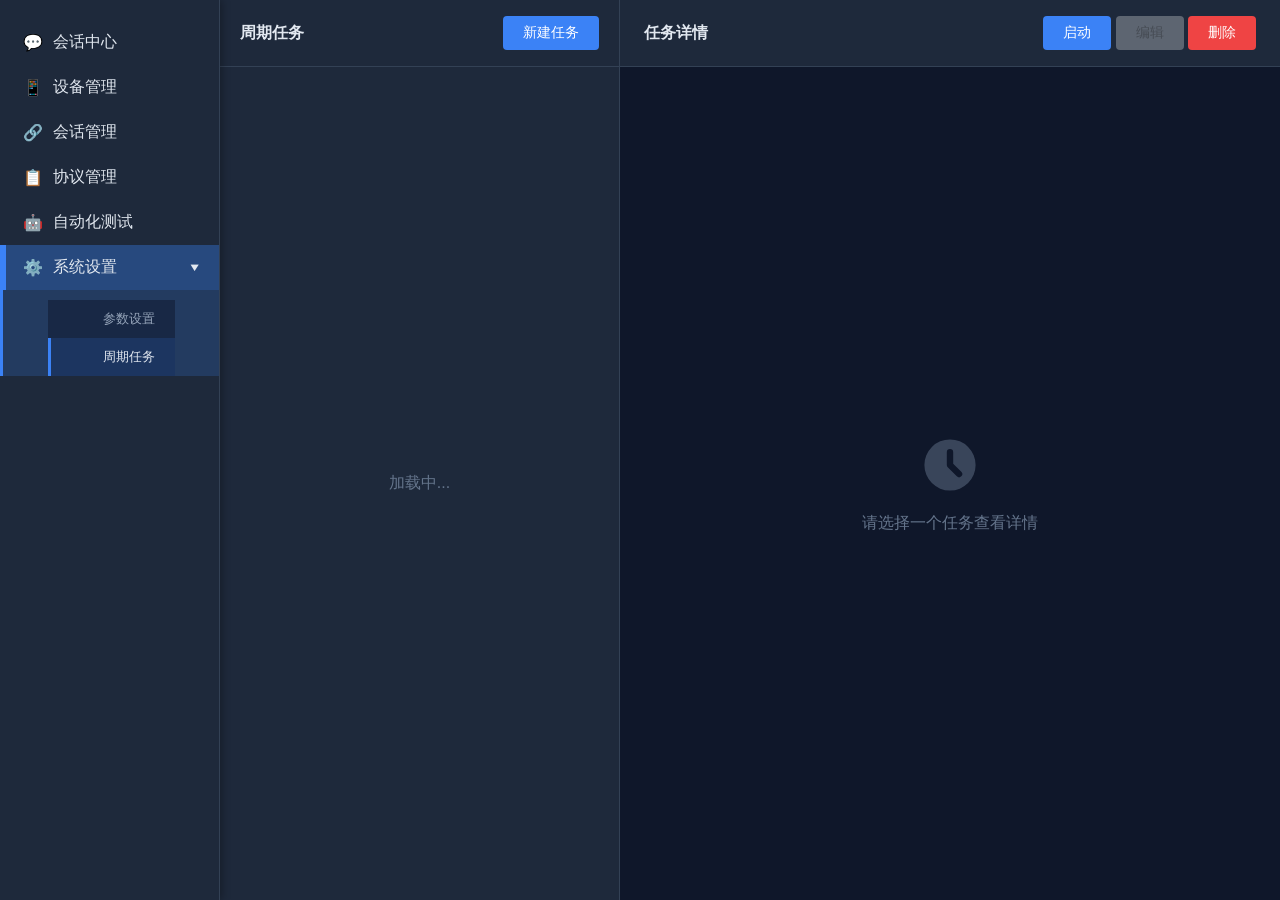
<file: frontend/pages/scheduled-task.html>
<!DOCTYPE html>
<html lang="zh-CN">
<head>
    <meta charset="UTF-8">
    <meta name="viewport" content="width=device-width, initial-scale=1.0">
    <title>周期任务 - 实时会话系统</title>
    <link rel="stylesheet" href="../static/css/common.css">
    <style>
        .task-container {
            flex: 1;
            display: flex;
            overflow: hidden;
            height: 100%;
        }

        .task-sidebar {
            width: 400px;
            background-color: #1E293B;
            border-right: 1px solid #334155;
            display: flex;
            flex-direction: column;
        }

        .task-header {
            padding: 16px 20px;
            border-bottom: 1px solid #334155;
            display: flex;
            justify-content: space-between;
            align-items: center;
        }

        .task-header h3 {
            margin: 0;
            color: #E2E8F0;
            font-size: 16px;
            font-weight: 600;
        }

        .task-list {
            flex: 1;
            overflow-y: auto;
            padding: 10px 0;
        }

        .task-item {
            padding: 14px 20px;
            cursor: pointer;
            transition: all 0.3s ease;
            border-left: 3px solid transparent;
            margin-bottom: 8px;
        }

        .task-item:hover {
            background-color: rgba(59, 130, 246, 0.1);
            border-left-color: #3B82F6;
        }

        .task-item.active {
            background-color: rgba(59, 130, 246, 0.2);
            border-left-color: #3B82F6;
        }

        .task-item.disabled {
            opacity: 0.5;
        }

        .task-name {
            font-size: 14px;
            font-weight: 500;
            color: #E2E8F0;
            margin-bottom: 6px;
            display: flex;
            align-items: center;
            gap: 8px;
        }

        .task-meta {
            display: flex;
            gap: 12px;
            font-size: 12px;
            color: #94A3B8;
            margin-bottom: 6px;
        }

        .task-status {
            display: inline-flex;
            align-items: center;
            gap: 4px;
            padding: 2px 8px;
            border-radius: 10px;
            font-size: 11px;
        }

        .status-running {
            background-color: rgba(16, 185, 129, 0.2);
            color: #10B981;
        }

        .status-stopped {
            background-color: rgba(100, 116, 139, 0.2);
            color: #64748B;
        }

        .task-actions {
            display: flex;
            gap: 6px;
            margin-top: 8px;
        }

        .task-details {
            flex: 1;
            display: flex;
            flex-direction: column;
            overflow: hidden;
        }

        .details-header {
            padding: 16px 24px;
            background-color: #1E293B;
            border-bottom: 1px solid #334155;
            display: flex;
            justify-content: space-between;
            align-items: center;
        }

        .details-header h3 {
            margin: 0;
            color: #E2E8F0;
            font-size: 16px;
            font-weight: 600;
        }

        .details-content {
            flex: 1;
            padding: 24px;
            overflow-y: auto;
        }

        .stat-grid {
            display: grid;
            grid-template-columns: repeat(3, 1fr);
            gap: 16px;
            margin-bottom: 24px;
        }

        .stat-card {
            background-color: #1E293B;
            border: 1px solid #334155;
            border-radius: 8px;
            padding: 16px;
            text-align: center;
        }

        .stat-value {
            font-size: 24px;
            font-weight: 600;
            color: #E2E8F0;
            margin-bottom: 4px;
        }

        .stat-label {
            font-size: 12px;
            color: #94A3B8;
        }

        .info-section {
            margin-bottom: 24px;
        }

        .info-section h4 {
            margin: 0 0 12px 0;
            color: #E2E8F0;
            font-size: 14px;
            padding-bottom: 8px;
            border-bottom: 1px solid #334155;
        }

        .info-row {
            display: flex;
            margin-bottom: 12px;
        }

        .info-label {
            width: 100px;
            color: #94A3B8;
            font-size: 14px;
        }

        .info-value {
            color: #E2E8F0;
            font-size: 14px;
            flex: 1;
        }

        .message-preview {
            background-color: #0F172A;
            border: 1px solid #334155;
            border-radius: 4px;
            padding: 12px;
            font-family: 'Consolas', monospace;
            font-size: 13px;
            color: #E2E8F0;
            max-height: 200px;
            overflow-y: auto;
            white-space: pre-wrap;
            word-break: break-all;
        }

        .empty-state {
            display: flex;
            flex-direction: column;
            align-items: center;
            justify-content: center;
            height: 100%;
            color: #64748B;
        }
    </style>
</head>
<body>
    <div class="container">
        <!-- 左侧菜单栏 -->
        <div class="sidebar">
            <ul>
                <li><span>💬</span><span>会话中心</span></li>
                <li><span>📱</span><span>设备管理</span></li>
                <li><span>🔗</span><span>会话管理</span></li>
                <li><span>📋</span><span>协议管理</span></li>
                <li><span>🤖</span><span>自动化测试</span></li>
                <li class="has-submenu active">
                    <div class="menu-header" onclick="toggleSubmenu(this)">
                        <span>⚙️</span><span>系统设置</span>
                        <span class="toggle-icon">▶</span>
                    </div>
                    <ul class="submenu">
                        <li onclick="navigateTo('/pages/parameter-settings.html')">参数设置</li>
                        <li class="active" onclick="navigateTo('/pages/scheduled-task.html')">周期任务</li>
                    </ul>
                </li>
            </ul>
        </div>

        <!-- 周期任务页面 -->
        <div class="task-container">
            <!-- 左侧任务列表 -->
            <div class="task-sidebar">
                <div class="task-header">
                    <h3>周期任务</h3>
                    <button class="btn btn-sm btn-primary" onclick="showCreateModal()">新建任务</button>
                </div>
                <div class="task-list" id="taskList">
                    <div class="empty-state"><p>加载中...</p></div>
                </div>
            </div>

            <!-- 右侧任务详情 -->
            <div class="task-details">
                <div class="details-header">
                    <h3 id="detailTitle">任务详情</h3>
                    <div class="details-actions" id="detailActions">
                        <button class="btn btn-sm btn-primary" onclick="toggleTask()" id="toggleBtn" disabled>启动</button>
                        <button class="btn btn-sm btn-secondary" onclick="showEditModal()" id="editBtn" disabled>编辑</button>
                        <button class="btn btn-sm btn-danger" onclick="deleteTask()" id="deleteBtn" disabled>删除</button>
                    </div>
                </div>
                <div class="details-content" id="detailsContent">
                    <div class="empty-state">
                        <svg fill="currentColor" viewBox="0 0 20 20" style="width:64px;height:64px;margin-bottom:16px;opacity:0.5;">
                            <path fill-rule="evenodd" d="M10 18a8 8 0 100-16 8 8 0 000 16zm1-12a1 1 0 10-2 0v4a1 1 0 00.293.707l2.828 2.829a1 1 0 101.415-1.415L11 9.586V6z" clip-rule="evenodd"/>
                        </svg>
                        <p>请选择一个任务查看详情</p>
                    </div>
                </div>
            </div>
        </div>
    </div>

    <script src="../static/js/common.js"></script>
    <script>
        let tasks = [];
        let sessions = [];
        let selectedTaskId = null;

        document.addEventListener('DOMContentLoaded', function() {
            loadTasks();
            loadSessions();
        });

        function loadTasks() {
            fetch('http://localhost:8000/api/scheduled-tasks')
                .then(response => response.json())
                .then(data => {
                    tasks = data;
                    renderTaskList();
                })
                .catch(error => {
                    console.error('加载任务失败:', error);
                });
        }

        function loadSessions() {
            fetch('http://localhost:8000/api/sessions')
                .then(response => response.json())
                .then(data => {
                    sessions = data;
                })
                .catch(error => {
                    console.error('加载会话失败:', error);
                });
        }

        function renderTaskList() {
            const listEl = document.getElementById('taskList');
            
            if (tasks.length === 0) {
                listEl.innerHTML = '<div class="empty-state" style="padding:40px;"><p>暂无周期任务</p></div>';
                return;
            }

            listEl.innerHTML = '';
            tasks.forEach(task => {
                const session = sessions.find(s => s.id === task.session_id);
                const sessionName = session ? session.name : task.session_id;
                
                const itemEl = document.createElement('div');
                itemEl.className = `task-item ${!task.enabled ? 'disabled' : ''} ${task.id === selectedTaskId ? 'active' : ''}`;
                itemEl.onclick = () => selectTask(task.id);

                const statusClass = task.running ? 'status-running' : 'status-stopped';
                const statusText = task.running ? '运行中' : '已停止';

                itemEl.innerHTML = `
                    <div class="task-name">
                        <span>${task.name}</span>
                        <span class="task-status ${statusClass}">${statusText}</span>
                    </div>
                    <div class="task-meta">
                        <span>📱 ${sessionName}</span>
                        <span>⏱ ${task.interval}秒</span>
                        <span>▶ ${task.execution_count}次</span>
                    </div>
                    <div class="task-actions">
                        <button class="btn btn-sm ${task.running ? 'btn-secondary' : 'btn-primary'}" 
                            onclick="event.stopPropagation(); toggleTask(${task.id})" style="padding:2px 8px;font-size:11px;">
                            ${task.running ? '暂停' : '启动'}
                        </button>
                    </div>
                `;
                listEl.appendChild(itemEl);
            });
        }

        function selectTask(id) {
            selectedTaskId = id;
            const task = tasks.find(t => t.id === id);
            if (task) {
                renderTaskDetails(task);
                renderTaskList();
            }
        }

        function renderTaskDetails(task) {
            const session = sessions.find(s => s.id === task.session_id);
            const sessionName = session ? session.name : task.session_id;
            
            document.getElementById('detailTitle').textContent = `任务详情 - ${task.name}`;
            document.getElementById('toggleBtn').disabled = false;
            document.getElementById('editBtn').disabled = false;
            document.getElementById('deleteBtn').disabled = false;
            document.getElementById('toggleBtn').textContent = task.running ? '暂停' : '启动';

            const contentEl = document.getElementById('detailsContent');
            contentEl.innerHTML = `
                <div class="stat-grid">
                    <div class="stat-card">
                        <div class="stat-value" style="color:#3B82F6;">${task.execution_count}</div>
                        <div class="stat-label">执行次数</div>
                    </div>
                    <div class="stat-card">
                        <div class="stat-value" style="color:#10B981;">${task.interval}s</div>
                        <div class="stat-label">周期时间</div>
                    </div>
                    <div class="stat-card">
                        <div class="stat-value" style="color:${task.running ? '#10B981' : '#64748B'};">
                            ${task.running ? '运行中' : '已停止'}
                        </div>
                        <div class="stat-label">运行状态</div>
                    </div>
                </div>

                <div class="info-section">
                    <h4>基本信息</h4>
                    <div class="info-row">
                        <span class="info-label">任务名称</span>
                        <span class="info-value">${task.name}</span>
                    </div>
                    <div class="info-row">
                        <span class="info-label">关联会话</span>
                        <span class="info-value">${sessionName}</span>
                    </div>
                    <div class="info-row">
                        <span class="info-label">周期时间</span>
                        <span class="info-value">${task.interval} 秒</span>
                    </div>
                    <div class="info-row">
                        <span class="info-label">启用状态</span>
                        <span class="info-value">${task.enabled ? '✓ 已启用' : '✗ 已禁用'}</span>
                    </div>
                </div>

                <div class="info-section">
                    <h4>预设消息</h4>
                    <div class="message-preview">${escapeHtml(task.message)}</div>
                </div>

                ${task.description ? `
                <div class="info-section">
                    <h4>任务描述</h4>
                    <div class="info-value">${escapeHtml(task.description)}</div>
                </div>
                ` : ''}

                ${task.last_run ? `
                <div class="info-section">
                    <h4>执行时间</h4>
                    <div class="info-row">
                        <span class="info-label">最后执行</span>
                        <span class="info-value">${new Date(task.last_run).toLocaleString()}</span>
                    </div>
                </div>
                ` : ''}
            `;
        }

        function escapeHtml(text) {
            const div = document.createElement('div');
            div.textContent = text;
            return div.innerHTML;
        }

        function toggleTask(taskId) {
            const id = taskId || selectedTaskId;
            if (!id) return;
            
            const task = tasks.find(t => t.id === id);
            if (!task) return;

            const action = task.running ? 'stop' : 'start';
            fetch(`http://localhost:8000/api/scheduled-tasks/${id}/${action}`, {
                method: 'POST'
            })
            .then(response => {
                if (response.ok) {
                    showNotification(task.running ? '任务已暂停' : '任务已启动', 'success');
                    loadTasks();
                    setTimeout(() => selectTask(id), 100);
                }
            })
            .catch(error => {
                showNotification('操作失败', 'error');
            });
        }

        function showCreateModal() {
            showModal('新建周期任务', {}, function(data) {
                if (!data) return;
                
                fetch('http://localhost:8000/api/scheduled-tasks', {
                    method: 'POST',
                    headers: { 'Content-Type': 'application/json' },
                    body: JSON.stringify(data)
                })
                .then(response => {
                    if (response.ok) {
                        showNotification('任务创建成功', 'success');
                        loadTasks();
                    } else {
                        return response.json().then(err => Promise.reject(err));
                    }
                })
                .catch(error => {
                    showNotification('创建失败：' + (error.detail || error.message), 'error');
                });
            });
        }

        function showEditModal() {
            if (!selectedTaskId) return;
            const task = tasks.find(t => t.id === selectedTaskId);
            if (!task) return;

            showModal('编辑周期任务', task, function(data) {
                if (!data) return;
                
                fetch(`http://localhost:8000/api/scheduled-tasks/${selectedTaskId}`, {
                    method: 'PUT',
                    headers: { 'Content-Type': 'application/json' },
                    body: JSON.stringify(data)
                })
                .then(response => {
                    if (response.ok) {
                        showNotification('任务更新成功', 'success');
                        loadTasks();
                        selectTask(selectedTaskId);
                    }
                })
                .catch(error => {
                    showNotification('更新失败：' + (error.detail || error.message), 'error');
                });
            });
        }

        function deleteTask() {
            if (!selectedTaskId) return;
            if (!confirm('确定要删除此任务吗？')) return;

            fetch(`http://localhost:8000/api/scheduled-tasks/${selectedTaskId}`, {
                method: 'DELETE'
            })
            .then(response => {
                if (response.ok) {
                    showNotification('任务删除成功', 'success');
                    selectedTaskId = null;
                    document.getElementById('detailTitle').textContent = '任务详情';
                    document.getElementById('detailsContent').innerHTML = `
                        <div class="empty-state">
                            <p>请选择一个任务查看详情</p>
                        </div>
                    `;
                    document.getElementById('toggleBtn').disabled = true;
                    document.getElementById('editBtn').disabled = true;
                    document.getElementById('deleteBtn').disabled = true;
                    loadTasks();
                }
            })
            .catch(error => {
                showNotification('删除失败', 'error');
            });
        }

        function showModal(title, data, callback) {
            const overlay = document.createElement('div');
            overlay.style.cssText = 'position:fixed;top:0;left:0;width:100%;height:100%;background:rgba(0,0,0,0.5);z-index:9999;';

            const modal = document.createElement('div');
            modal.style.cssText = 'position:fixed;top:50%;left:50%;transform:translate(-50%,-50%);background:#1E293B;border-radius:8px;padding:24px;min-width:500px;max-width:90%;z-index:10000;';

            const titleEl = document.createElement('h3');
            titleEl.textContent = title;
            titleEl.style.cssText = 'margin:0 0 20px 0;color:#E2E8F0;font-size:16px;';
            modal.appendChild(titleEl);

            // 任务名称
            const nameRow = document.createElement('div');
            nameRow.style.cssText = 'margin-bottom:16px;';
            nameRow.innerHTML = `
                <label style="display:block;color:#94A3B8;font-size:14px;margin-bottom:6px;">任务名称 *</label>
                <input type="text" id="modalName" value="${data.name || ''}" style="width:100%;padding:10px;border:1px solid #334155;border-radius:4px;background:#0F172A;color:#E2E8F0;font-size:14px;">
            `;
            modal.appendChild(nameRow);

            // 关联会话
            const sessionRow = document.createElement('div');
            sessionRow.style.cssText = 'margin-bottom:16px;';
            sessionRow.innerHTML = `
                <label style="display:block;color:#94A3B8;font-size:14px;margin-bottom:6px;">关联会话 *</label>
                <select id="modalSession" style="width:100%;padding:10px;border:1px solid #334155;border-radius:4px;background:#0F172A;color:#E2E8F0;font-size:14px;">
                    ${sessions.map(s => `<option value="${s.id}" ${data.session_id === s.id ? 'selected' : ''}>${s.name || s.id}</option>`).join('')}
                </select>
            `;
            modal.appendChild(sessionRow);

            // 周期时间
            const intervalRow = document.createElement('div');
            intervalRow.style.cssText = 'margin-bottom:16px;';
            intervalRow.innerHTML = `
                <label style="display:block;color:#94A3B8;font-size:14px;margin-bottom:6px;">周期时间（秒）*</label>
                <input type="number" id="modalInterval" value="${data.interval || 5}" min="1" max="86400" style="width:100%;padding:10px;border:1px solid #334155;border-radius:4px;background:#0F172A;color:#E2E8F0;font-size:14px;">
            `;
            modal.appendChild(intervalRow);

            // 消息内容
            const messageRow = document.createElement('div');
            messageRow.style.cssText = 'margin-bottom:16px;';
            messageRow.innerHTML = `
                <label style="display:block;color:#94A3B8;font-size:14px;margin-bottom:6px;">预设消息 *</label>
                <textarea id="modalMessage" style="width:100%;min-height:120px;padding:10px;border:1px solid #334155;border-radius:4px;background:#0F172A;color:#E2E8F0;font-family:monospace;font-size:13px;">${data.message || ''}</textarea>
            `;
            modal.appendChild(messageRow);

            // 描述
            const descRow = document.createElement('div');
            descRow.style.cssText = 'margin-bottom:20px;';
            descRow.innerHTML = `
                <label style="display:block;color:#94A3B8;font-size:14px;margin-bottom:6px;">描述</label>
                <textarea id="modalDesc" style="width:100%;min-height:60px;padding:10px;border:1px solid #334155;border-radius:4px;background:#0F172A;color:#E2E8F0;font-size:14px;">${data.description || ''}</textarea>
            `;
            modal.appendChild(descRow);

            // 按钮组
            const btnGroup = document.createElement('div');
            btnGroup.style.cssText = 'display:flex;justify-content:flex-end;gap:10px;';

            const cancelBtn = document.createElement('button');
            cancelBtn.textContent = '取消';
            cancelBtn.className = 'btn btn-secondary';
            cancelBtn.onclick = () => { document.body.removeChild(overlay); document.body.removeChild(modal); };

            const confirmBtn = document.createElement('button');
            confirmBtn.textContent = '确定';
            confirmBtn.className = 'btn btn-primary';
            confirmBtn.onclick = () => {
                const formData = {
                    name: document.getElementById('modalName').value.trim(),
                    session_id: document.getElementById('modalSession').value,
                    interval: parseInt(document.getElementById('modalInterval').value),
                    message: document.getElementById('modalMessage').value.trim(),
                    description: document.getElementById('modalDesc').value.trim(),
                    enabled: data.enabled !== undefined ? data.enabled : true
                };
                
                if (!formData.name || !formData.message) {
                    showNotification('请填写必填项', 'warning');
                    return;
                }
                
                callback(formData);
                document.body.removeChild(overlay);
                document.body.removeChild(modal);
            };

            btnGroup.appendChild(cancelBtn);
            btnGroup.appendChild(confirmBtn);
            modal.appendChild(btnGroup);

            document.body.appendChild(overlay);
            document.body.appendChild(modal);
            document.getElementById('modalName').focus();
        }
    </script>
</body>
</html>
</file>
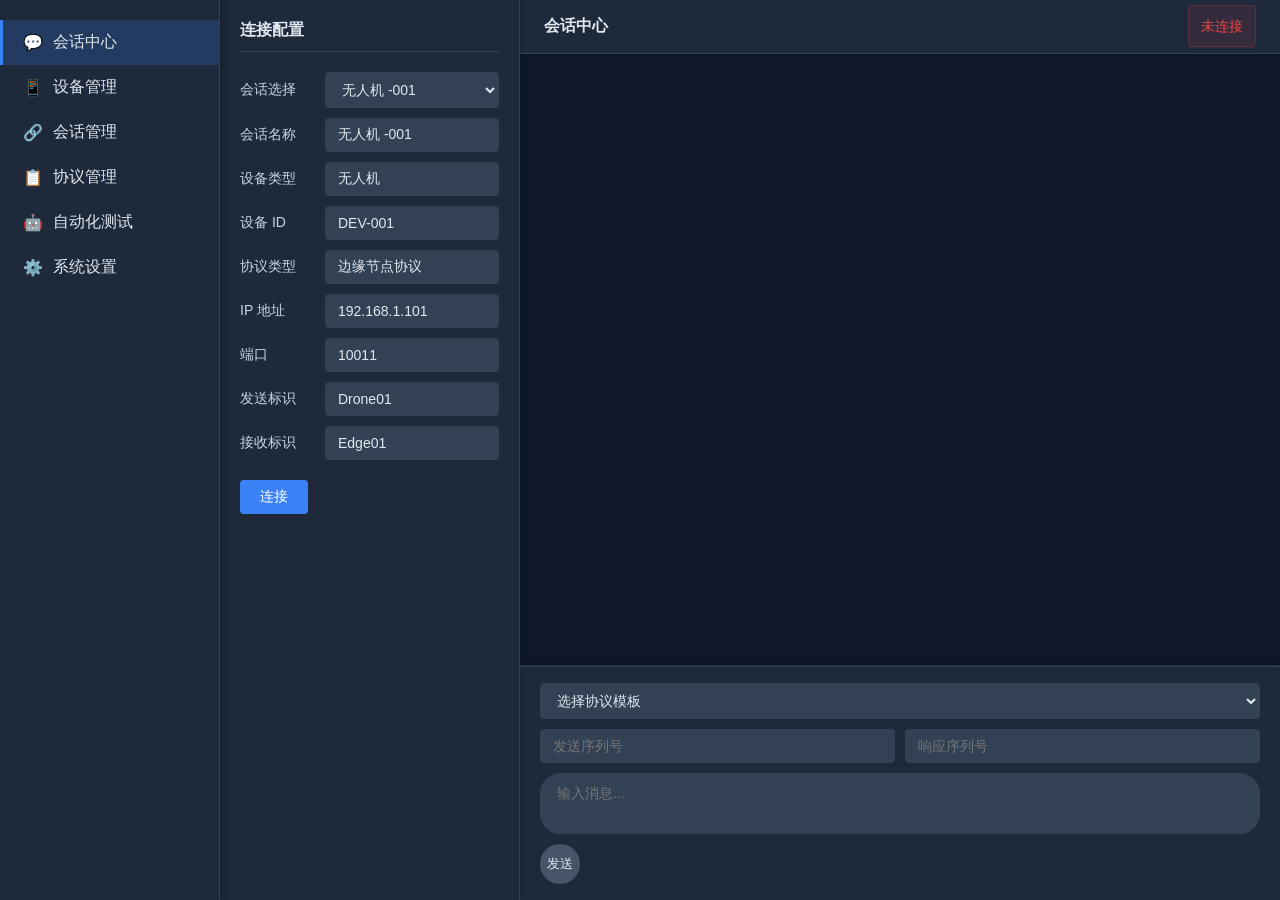
<file: frontend/pages/session-center-original.html>
<!DOCTYPE html>
<html lang="zh-CN">
<head>
    <meta charset="UTF-8">
    <meta name="viewport" content="width=device-width, initial-scale=1.0">
    <title>会话中心 - 实时会话系统</title>
    <link rel="stylesheet" href="../static/css/common.css">
    <style>
        .status.connecting {
            color: #f59e0b;
        }
    </style>
</head>
<body>
    <div class="container">
        <!-- 左侧菜单栏 -->
        <div class="sidebar">
            <ul>
                <li class="active"><span>💬</span><span>会话中心</span></li>
                <li><span>📱</span><span>设备管理</span></li>
                <li><span>🔗</span><span>会话管理</span></li>
                <li><span>📋</span><span>协议管理</span></li>
                <li><span>🤖</span><span>自动化测试</span></li>
                <li><span>⚙️</span><span>系统设置</span></li>
            </ul>
        </div>

        <!-- 中间配置区域 -->
        <div class="config-panel">
            <h3>连接配置</h3>

            <div class="form-group form-group-inline">
                <label>会话选择</label>
                <select id="sessionSelect">
                    <option value="">加载中...</option>
                </select>
            </div>

            <div class="form-group form-group-inline">
                <label>会话名称</label>
                <input type="text" id="sessionName" disabled>
            </div>

            <div class="form-group form-group-inline">
                <label>设备类型</label>
                <input type="text" id="deviceType" disabled>
            </div>

            <div class="form-group form-group-inline">
                <label>设备 ID</label>
                <input type="text" id="deviceId" disabled>
            </div>

            <div class="form-group form-group-inline">
                <label>协议类型</label>
                <input type="text" id="protocolType" disabled>
            </div>

            <div class="form-group form-group-inline">
                <label>IP 地址</label>
                <input type="text" id="ipAddress" disabled>
            </div>

            <div class="form-group form-group-inline">
                <label>端口</label>
                <input type="text" id="port" disabled>
            </div>

            <div class="form-group form-group-inline">
                <label>发送标识</label>
                <input type="text" id="sendCode" disabled>
            </div>

            <div class="form-group form-group-inline">
                <label>接收标识</label>
                <input type="text" id="receiveCode" disabled>
            </div>

            <div class="btn-group">
                <button class="btn btn-primary" id="connectDisconnectButton">连接</button>
            </div>
        </div>

        <!-- 右侧消息区域 -->
        <div class="content-panel">
            <div class="content-header">
                <h3>会话中心</h3>
                <div>
                    <span id="connection-status" class="status disconnected">未连接</span>
                </div>
            </div>

            <div class="messages" id="messages">
                <!-- 消息将在这里显示 -->
            </div>

            <div class="input-area">
                <div class="protocol-template">
                    <select id="protocolTemplate" class="protocol-select">
                        <option value="">选择协议模板</option>
                        <option value="heartbeat">心跳协议</option>
                        <option value="status">状态上报协议</option>
                        <option value="control">控制命令协议</option>
                        <option value="data">数据传输协议</option>
                    </select>
                </div>
                <div class="sequence-numbers">
                    <input type="number" id="sendSequence" placeholder="发送序列号" class="sequence-input">
                    <input type="number" id="responseSequence" placeholder="响应序列号" class="sequence-input">
                </div>
                <div class="input-container">
                    <textarea class="input-box" id="message-input" placeholder="输入消息..."></textarea>
                </div>
                <button class="send-btn" id="send-button" disabled>发送</button>
            </div>
        </div>
    </div>

    <script src="../static/js/common.js"></script>
    <script>
        let sessionWebSocket = null;
        let connectionStatus = 'disconnected';
        let sessions = [];
        let currentSessionId = null;

        // 建立会话连接
        function establishSessionConnection() {
            const sessionId = document.getElementById('sessionSelect').value;
            if (!sessionId) {
                addMessage('system', '请先选择一个会话');
                return;
            }

            currentSessionId = sessionId;

            // 获取会话信息用于日志
            const ip = document.getElementById('ipAddress').value;
            const port = document.getElementById('port').value;

            // 判断是否需要强制重连
            const forceReconnect = (connectionStatus === 'connected' || connectionStatus === 'connecting');

            // 详细日志
            console.log('[连接请求] Session ID:', sessionId);
            console.log('[连接请求] URL:', `http://localhost:8000/api/sessions/${sessionId}/establish-connection?force=${forceReconnect}`);
            console.log('[连接请求] 设备地址:', `${ip}:${port}`);
            console.log('[连接请求] 当前状态:', connectionStatus, ', 强制重连:', forceReconnect);

            // 先更新 UI 为连接中状态
            updateConnectionUI('connecting');
            addMessage('system', '正在建立连接...');

            // 调用后端接口建立连接
            fetch(`http://localhost:8000/api/sessions/${sessionId}/establish-connection?force=${forceReconnect}`, {
                method: 'POST',
                headers: {
                    'Content-Type': 'application/json'
                }
            })
            .then(response => {
                console.log('[连接响应] 状态码:', response.status);
                if (response.ok) {
                    return response.json();
                }
                throw new Error(`HTTP ${response.status}: ${response.statusText}`);
            })
            .then(data => {
                console.log('[连接响应] 数据:', data);
                // 只在首次连接成功时显示成功消息，重连时不显示"无需重复连接"
                if (data.status === 'connected' && connectionStatus !== 'connecting') {
                    addMessage('system', data.message);
                } else if (connectionStatus === 'connecting') {
                    // 连接中状态下收到已连接响应，显示成功消息
                    addMessage('system', data.message);
                }
                // 建立 WebSocket 连接接收实时推送
                connectSessionWebSocket(sessionId);
            })
            .catch(error => {
                console.error('[连接错误]', error);
                addMessage('system', `连接失败：${error.message}`);
                updateConnectionUI('error');
            });
        }

        // 连接会话 WebSocket
        function connectSessionWebSocket(sessionId) {
            // 关闭现有连接
            if (sessionWebSocket) {
                sessionWebSocket.close();
            }

            // 创建新连接
            const wsUrl = `ws://localhost:8000/ws/session/${sessionId}`;
            console.log('[WebSocket] 正在连接:', wsUrl);
            sessionWebSocket = new WebSocket(wsUrl);

            // 连接成功
            sessionWebSocket.onopen = function() {
                console.log('[WebSocket] 连接成功');
                // WebSocket 连接成功后，状态会由后端推送的状态消息更新
            };

            // 接收消息
            sessionWebSocket.onmessage = function(event) {
                console.log('[WebSocket] 收到消息:', event.data);
                try {
                    const message = JSON.parse(event.data);
                    handleMessage(message);
                } catch (error) {
                    console.error('解析消息失败:', error);
                    addMessage('system', `解析消息失败：${error.message}`);
                }
            };

            // 连接关闭
            sessionWebSocket.onclose = function(event) {
                console.log('[WebSocket] 连接关闭', {
                    code: event.code,
                    reason: event.reason,
                    wasClean: event.wasClean
                });
            };

            // 连接错误
            sessionWebSocket.onerror = function(error) {
                console.error('[WebSocket] 连接错误:', error);
                // 只有在连接中且 WebSocket 未建立时才显示连接异常
                if (connectionStatus === 'connecting') {
                    addMessage('system', '会话连接异常，请检查设备状态');
                    updateConnectionUI('error');
                }
            };
        }

        // 处理接收到的消息
        function handleMessage(message) {
            switch (message.type) {
                case 'status':
                    // 更新连接状态
                    updateConnectionUI(message.status);
                    addMessage('system', message.message || `连接状态：${message.status}`);
                    break;
                case 'message':
                    // 接收或发送的消息
                    if (message.direction === 'received') {
                        addMessage('received', message.content);
                    } else if (message.direction === 'sent') {
                        addMessage('sent', message.content);
                    }
                    break;
                case 'error':
                    // 错误消息
                    addMessage('system', `错误：${message.message || message.content}`);
                    updateConnectionUI('error');
                    break;
                case 'disconnected':
                    // 设备断开连接
                    addMessage('system', '会话已断开连接');
                    updateConnectionUI('disconnected');
                    break;
                default:
                    console.log('未知消息类型:', message.type);
            }
        }

        // 更新连接状态 UI
        function updateConnectionUI(status) {
            connectionStatus = status;
            const statusElement = document.getElementById('connection-status');
            const connectButton = document.getElementById('connectDisconnectButton');
            const sendButton = document.getElementById('send-button');

            switch (status) {
                case 'connected':
                    statusElement.textContent = '已连接';
                    statusElement.className = 'status connected';
                    connectButton.textContent = '断开连接';
                    connectButton.className = 'btn btn-danger';
                    connectButton.disabled = false;
                    sendButton.disabled = false;
                    sendButton.classList.add('enabled');
                    break;
                case 'connecting':
                    statusElement.textContent = '连接中...';
                    statusElement.className = 'status connecting';
                    connectButton.textContent = '连接中';
                    connectButton.className = 'btn btn-warning';
                    connectButton.disabled = true;
                    sendButton.disabled = true;
                    sendButton.classList.remove('enabled');
                    break;
                case 'disconnected':
                    statusElement.textContent = '未连接';
                    statusElement.className = 'status disconnected';
                    connectButton.textContent = '连接';
                    connectButton.className = 'btn btn-primary';
                    connectButton.disabled = false;
                    sendButton.disabled = true;
                    sendButton.classList.remove('enabled');
                    break;
                case 'error':
                    statusElement.textContent = '连接错误';
                    statusElement.className = 'status disconnected';
                    connectButton.textContent = '重新连接';
                    connectButton.className = 'btn btn-warning';
                    connectButton.disabled = false;
                    sendButton.disabled = true;
                    sendButton.classList.remove('enabled');
                    break;
            }
        }

        // 断开会话连接
        function disconnectSessionConnection() {
            if (!currentSessionId) {
                return;
            }

            // 先更新 UI 为连接中状态，防止重复点击
            updateConnectionUI('connecting');

            // 调用后端接口关闭连接
            fetch(`http://localhost:8000/api/sessions/${currentSessionId}/close-connection`, {
                method: 'POST'
            })
            .then(response => {
                if (response.ok) {
                    addMessage('system', '连接已关闭');
                    updateConnectionUI('disconnected');
                } else {
                    throw new Error('断开连接失败');
                }
            })
            .catch(error => {
                console.error('断开连接失败:', error);
                addMessage('system', `断开连接失败：${error.message}`);
                // 恢复状态
                updateConnectionUI('error');
            })
            .finally(() => {
                // 关闭 WebSocket
                if (sessionWebSocket) {
                    sessionWebSocket.close();
                    sessionWebSocket = null;
                }
            });
        }

        // 添加消息到界面
        function addMessage(type, content) {
            const messagesDiv = document.getElementById('messages');
            const messageDiv = document.createElement('div');
            messageDiv.className = `message ${type}`;

            if (type === 'system') {
                const contentDiv = document.createElement('div');
                contentDiv.className = 'message-content';
                contentDiv.textContent = content;
                messageDiv.appendChild(contentDiv);
            } else {
                const timeDiv = document.createElement('div');
                timeDiv.className = 'message-time';
                timeDiv.textContent = new Date().toLocaleTimeString();

                const contentDiv = document.createElement('div');
                contentDiv.className = 'message-content';
                contentDiv.textContent = content;

                if (type === 'sent') {
                    messageDiv.appendChild(contentDiv);
                    messageDiv.appendChild(timeDiv);
                } else {
                    messageDiv.appendChild(timeDiv);
                    messageDiv.appendChild(contentDiv);
                }
            }

            messagesDiv.appendChild(messageDiv);

            // 滚动到底部
            messagesDiv.scrollTop = messagesDiv.scrollHeight;
        }

        // 发送消息
        function sendMessage() {
            const input = document.getElementById('message-input');
            const message = input.value.trim();
            const sendSequence = document.getElementById('sendSequence').value;
            const responseSequence = document.getElementById('responseSequence').value;

            if (!currentSessionId) {
                addMessage('system', '请先选择会话');
                return;
            }

            if (message && connectionStatus === 'connected') {
                // 调用后端接口发送消息
                fetch(`http://localhost:8000/api/sessions/${currentSessionId}/send-message?content=${encodeURIComponent(message)}`, {
                    method: 'POST'
                })
                .then(response => {
                    if (response.ok) {
                        // 发送成功后，消息会通过 WebSocket 推送回来显示
                        // 重置输入框高度
                        input.style.height = 'auto';
                        // 禁用发送按钮
                        document.getElementById('send-button').disabled = true;
                        document.getElementById('send-button').classList.remove('enabled');
                    } else {
                        throw new Error('发送失败');
                    }
                })
                .catch(error => {
                    console.error('发送消息失败:', error);
                    addMessage('system', `发送失败：${error.message}`);
                });

                // 发送后再次填充协议模板
                setTimeout(function() {
                    fillProtocolTemplate('protocolTemplate', 'protocolType', 'message-input', 'sendCode', 'receiveCode');
                }, 100);
            }
        }

        // 检查输入框内容，启用/禁用发送按钮
        function checkInput() {
            const input = document.getElementById('message-input');
            const sendButton = document.getElementById('send-button');
            if (input && sendButton) {
                if (input.value.trim() && connectionStatus === 'connected') {
                    sendButton.disabled = false;
                    sendButton.classList.add('enabled');
                } else {
                    sendButton.disabled = true;
                    sendButton.classList.remove('enabled');
                }
            }
        }

        // 加载会话列表
        function loadSessions() {
            fetch('http://localhost:8000/api/sessions')
                .then(response => response.json())
                .then(data => {
                    sessions = data;
                    const sessionSelect = document.getElementById('sessionSelect');
                    sessionSelect.innerHTML = '';

                    if (sessions.length > 0) {
                        sessions.forEach(session => {
                            const option = document.createElement('option');
                            option.value = session.id;
                            option.textContent = session.name || session.id;
                            sessionSelect.appendChild(option);
                        });
                        // 默认选择第一个会话
                        sessionSelect.selectedIndex = 0;
                        // 显示第一个会话的详细信息
                        showSessionDetails(sessions[0]);
                    } else {
                        const option = document.createElement('option');
                        option.value = '';
                        option.textContent = '无可用会话';
                        sessionSelect.appendChild(option);
                    }
                })
                .catch(error => {
                    console.error('加载会话列表失败:', error);
                    const sessionSelect = document.getElementById('sessionSelect');
                    sessionSelect.innerHTML = '';
                    const option = document.createElement('option');
                    option.value = '';
                    option.textContent = '加载失败';
                    sessionSelect.appendChild(option);

                    // 使用模拟数据
                    sessions = [
                        {
                            id: 'SESSION-001',
                            name: '无人机 -001',
                            device_type: '无人机',
                            device_id: 'DEV-001',
                            protocol_type: '边缘节点协议',
                            ip: '192.168.1.101',
                            port: 10011,
                            send_code: 'Drone01',
                            receive_code: 'Edge01'
                        },
                        {
                            id: 'SESSION-002',
                            name: '机器人 -001',
                            device_type: '机器人',
                            device_id: 'DEV-002',
                            protocol_type: '机器人协议',
                            ip: '192.168.1.102',
                            port: 10012,
                            send_code: 'Robot01',
                            receive_code: 'Edge02'
                        }
                    ];

                    sessionSelect.innerHTML = '';
                    sessions.forEach(session => {
                        const option = document.createElement('option');
                        option.value = session.id;
                        option.textContent = session.name || session.id;
                        sessionSelect.appendChild(option);
                    });
                    // 默认选择第一个会话
                    sessionSelect.selectedIndex = 0;
                    // 显示第一个会话的详细信息
                    showSessionDetails(sessions[0]);
                });
        }

        // 显示会话详细信息
        function showSessionDetails(session) {
            document.getElementById('sessionName').value = session.name || session.id;
            document.getElementById('deviceType').value = session.device_type || '未知';
            document.getElementById('deviceId').value = session.device_id || '未知';
            document.getElementById('protocolType').value = session.protocol_type || '未知';
            document.getElementById('ipAddress').value = session.ip || '未知';
            document.getElementById('port').value = session.port || '未知';
            document.getElementById('sendCode').value = session.send_code || '未知';
            document.getElementById('receiveCode').value = session.receive_code || '未知';
        }

        // 绑定事件
        document.getElementById('connectDisconnectButton').addEventListener('click', function() {
            if (connectionStatus === 'disconnected' || connectionStatus === 'error') {
                // 当前未连接或错误状态，点击连接
                establishSessionConnection();
            } else if (connectionStatus === 'connected') {
                // 当前已连接，点击断开
                disconnectSessionConnection();
            }
            // connecting 状态时不响应点击
        });
        document.getElementById('send-button').addEventListener('click', sendMessage);
        document.getElementById('message-input').addEventListener('keypress', function(e) {
            if (e.key === 'Enter' && !e.shiftKey) {
                e.preventDefault();
                sendMessage();
            }
        });
        document.getElementById('message-input').addEventListener('input', function() {
            checkInput();
            adjustInputHeight('message-input');
        });

        // 协议模板选择事件
        document.getElementById('protocolTemplate').addEventListener('change', function() {
            fillProtocolTemplate('protocolTemplate', 'protocolType', 'message-input', 'sendCode', 'receiveCode');
        });

        // 会话选择事件
        document.getElementById('sessionSelect').addEventListener('change', function() {
            const sessionId = this.value;
            const session = sessions.find(s => s.id === sessionId);
            if (session) {
                showSessionDetails(session);
            }
        });

        // 初始化
        loadSessions();
        checkInput();
    </script>
</body>
</html>
</file>
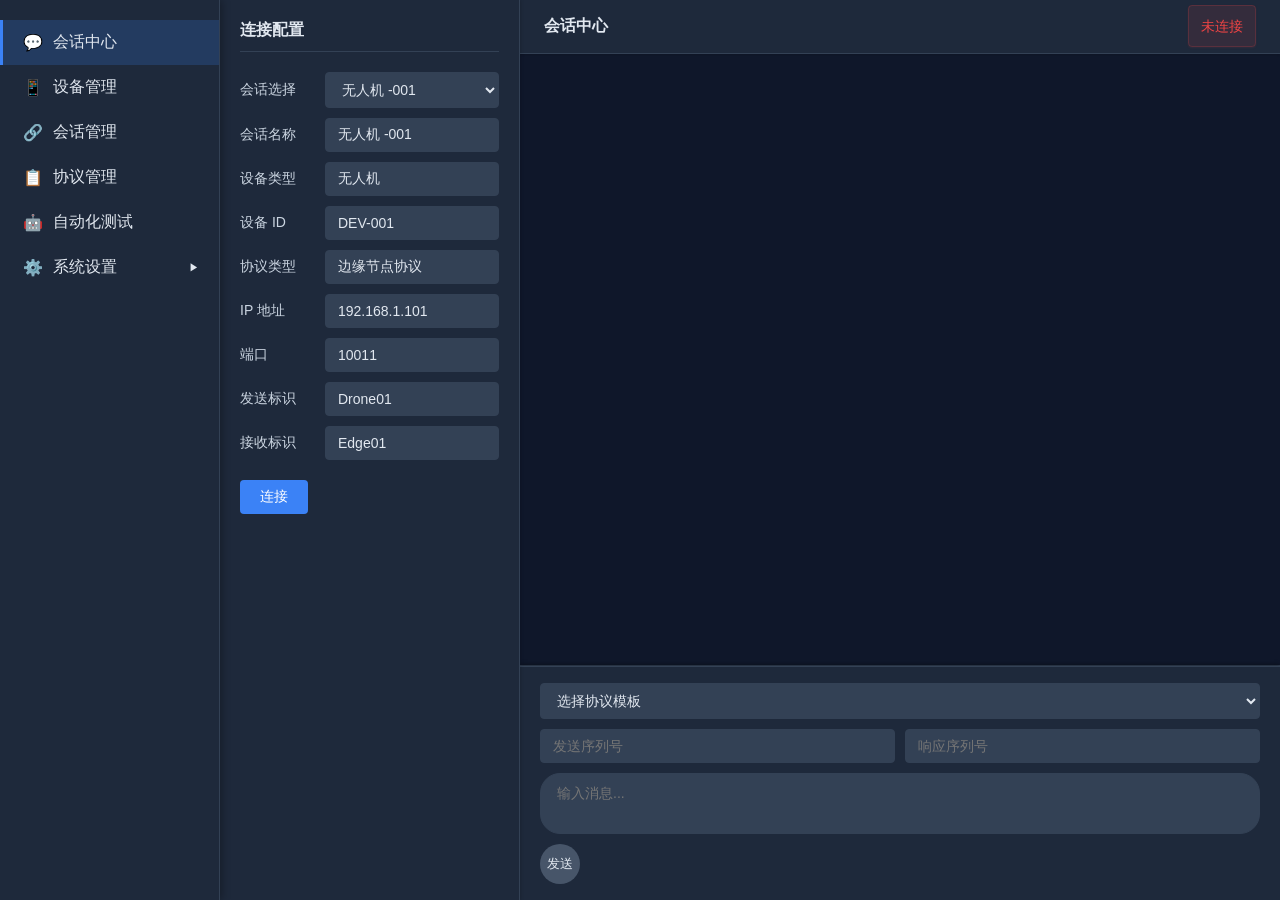
<file: frontend/pages/session-center.html>
<!DOCTYPE html>
<html lang="zh-CN">
<head>
    <meta charset="UTF-8">
    <meta name="viewport" content="width=device-width, initial-scale=1.0">
    <title>会话中心 - 实时会话系统</title>
    <link rel="stylesheet" href="../static/css/common.css">
    <style>
        .status.connecting {
            color: #f59e0b;
        }
    </style>
</head>
<body>
    <div class="container">
        <!-- 左侧菜单栏 -->
        <div class="sidebar">
            <ul>
                <li class="active"><span>💬</span><span>会话中心</span></li>
                <li><span>📱</span><span>设备管理</span></li>
                <li><span>🔗</span><span>会话管理</span></li>
                <li><span>📋</span><span>协议管理</span></li>
                <li><span>🤖</span><span>自动化测试</span></li>
                <li class="has-submenu">
                    <div class="menu-header" onclick="toggleSubmenu(this)">
                        <span>⚙️</span><span>系统设置</span>
                        <span class="toggle-icon">▶</span>
                    </div>
                    <ul class="submenu">
                        <li class="" onclick="navigateTo('/pages/parameter-settings.html')">参数设置</li>
                        <li onclick="navigateTo('/pages/scheduled-task.html')">周期任务</li>
                    </ul>
                </li>
            </ul>
        </div>

        <!-- 中间配置区域 -->
        <div class="config-panel">
            <h3>连接配置</h3>

            <div class="form-group form-group-inline">
                <label>会话选择</label>
                <select id="sessionSelect">
                    <option value="">加载中...</option>
                </select>
            </div>

            <div class="form-group form-group-inline">
                <label>会话名称</label>
                <input type="text" id="sessionName" disabled>
            </div>

            <div class="form-group form-group-inline">
                <label>设备类型</label>
                <input type="text" id="deviceType" disabled>
            </div>

            <div class="form-group form-group-inline">
                <label>设备 ID</label>
                <input type="text" id="deviceId" disabled>
            </div>

            <div class="form-group form-group-inline">
                <label>协议类型</label>
                <input type="text" id="protocolType" disabled>
            </div>

            <div class="form-group form-group-inline">
                <label>IP 地址</label>
                <input type="text" id="ipAddress" disabled>
            </div>

            <div class="form-group form-group-inline">
                <label>端口</label>
                <input type="text" id="port" disabled>
            </div>

            <div class="form-group form-group-inline">
                <label>发送标识</label>
                <input type="text" id="sendCode" disabled>
            </div>

            <div class="form-group form-group-inline">
                <label>接收标识</label>
                <input type="text" id="receiveCode" disabled>
            </div>

            <div class="btn-group">
                <button class="btn btn-primary" id="connectDisconnectButton">连接</button>
            </div>
        </div>

        <!-- 右侧消息区域 -->
        <div class="content-panel">
            <div class="content-header">
                <h3>会话中心</h3>
                <div>
                    <span id="connection-status" class="status disconnected">未连接</span>
                </div>
            </div>

            <div class="messages" id="messages">
                <!-- 消息将在这里显示 -->
            </div>

            <div class="input-area">
                <div class="protocol-template">
                    <select id="protocolTemplate" class="protocol-select">
                        <option value="">选择协议模板</option>
                    </select>
                </div>
                <div class="sequence-numbers">
                    <input type="number" id="sendSequence" placeholder="发送序列号" class="sequence-input">
                    <input type="number" id="responseSequence" placeholder="响应序列号" class="sequence-input">
                </div>
                <div class="input-container">
                    <textarea class="input-box" id="message-input" placeholder="输入消息..."></textarea>
                </div>
                <button class="send-btn" id="send-button" disabled>发送</button>
            </div>
        </div>
    </div>

    <script src="../static/js/common.js"></script>
    <script>
        let sessionWebSocket = null;
        let connectionStatus = 'disconnected';
        let sessions = [];
        let currentSessionId = null;

        // 建立会话连接
        function establishSessionConnection() {
            const sessionId = document.getElementById('sessionSelect').value;
            if (!sessionId) {
                addMessage('system', '请先选择一个会话');
                return;
            }

            currentSessionId = sessionId;

            // 获取会话信息用于日志
            const ip = document.getElementById('ipAddress').value;
            const port = document.getElementById('port').value;

            // 判断是否需要强制重连
            const forceReconnect = (connectionStatus === 'connected' || connectionStatus === 'connecting');

            // 详细日志
            console.log('[连接请求] Session ID:', sessionId);
            console.log('[连接请求] URL:', `http://localhost:8000/api/sessions/${sessionId}/establish-connection?force=${forceReconnect}`);
            console.log('[连接请求] 设备地址:', `${ip}:${port}`);
            console.log('[连接请求] 当前状态:', connectionStatus, ', 强制重连:', forceReconnect);

            // 先更新 UI 为连接中状态
            updateConnectionUI('connecting');
            addMessage('system', '正在建立连接...');

            // 调用后端接口建立连接
            fetch(`http://localhost:8000/api/sessions/${sessionId}/establish-connection?force=${forceReconnect}`, {
                method: 'POST',
                headers: {
                    'Content-Type': 'application/json'
                }
            })
            .then(response => {
                console.log('[连接响应] 状态码:', response.status);
                if (response.ok) {
                    return response.json();
                }
                throw new Error(`HTTP ${response.status}: ${response.statusText}`);
            })
            .then(data => {
                console.log('[连接响应] 数据:', data);
                // 只在首次连接成功时显示成功消息，重连时不显示"无需重复连接"
                if (data.status === 'connected' && connectionStatus !== 'connecting') {
                    addMessage('system', data.message);
                } else if (connectionStatus === 'connecting') {
                    // 连接中状态下收到已连接响应，显示成功消息
                    addMessage('system', data.message);
                }
                // 建立 WebSocket 连接接收实时推送
                connectSessionWebSocket(sessionId);
            })
            .catch(error => {
                console.error('[连接错误]', error);
                addMessage('system', `连接失败：${error.message}`);
                updateConnectionUI('error');
            });
        }

        // 连接会话 WebSocket
        function connectSessionWebSocket(sessionId) {
            // 关闭现有连接
            if (sessionWebSocket) {
                sessionWebSocket.close();
            }

            // 创建新连接
            const wsUrl = `ws://localhost:8000/ws/session/${sessionId}`;
            console.log('[WebSocket] 正在连接:', wsUrl);
            sessionWebSocket = new WebSocket(wsUrl);

            // 连接成功
            sessionWebSocket.onopen = function() {
                console.log('[WebSocket] 连接成功');
                // WebSocket 连接成功后，状态会由后端推送的状态消息更新
            };

            // 接收消息
            sessionWebSocket.onmessage = function(event) {
                console.log('[WebSocket] 收到消息:', event.data);
                try {
                    const message = JSON.parse(event.data);
                    handleMessage(message);
                } catch (error) {
                    console.error('解析消息失败:', error);
                    addMessage('system', `解析消息失败：${error.message}`);
                }
            };

            // 连接关闭
            sessionWebSocket.onclose = function(event) {
                console.log('[WebSocket] 连接关闭', {
                    code: event.code,
                    reason: event.reason,
                    wasClean: event.wasClean
                });
            };

            // 连接错误
            sessionWebSocket.onerror = function(error) {
                console.error('[WebSocket] 连接错误:', error);
                // 只有在连接中且 WebSocket 未建立时才显示连接异常
                if (connectionStatus === 'connecting') {
                    addMessage('system', '会话连接异常，请检查设备状态');
                    updateConnectionUI('error');
                }
            };
        }

        // 处理接收到的消息
        function handleMessage(message) {
            switch (message.type) {
                case 'status':
                    // 更新连接状态
                    updateConnectionUI(message.status);
                    addMessage('system', message.message || `连接状态：${message.status}`);
                    break;
                case 'message':
                    // 接收或发送的消息
                    if (message.direction === 'received') {
                        addMessage('received', message.content);
                    } else if (message.direction === 'sent') {
                        addMessage('sent', message.content);
                    }
                    break;
                case 'error':
                    // 错误消息
                    addMessage('system', `错误：${message.message || message.content}`);
                    updateConnectionUI('error');
                    break;
                case 'disconnected':
                    // 设备断开连接
                    addMessage('system', '会话已断开连接');
                    updateConnectionUI('disconnected');
                    break;
                default:
                    console.log('未知消息类型:', message.type);
            }
        }

        // 更新连接状态 UI
        function updateConnectionUI(status) {
            connectionStatus = status;
            const statusElement = document.getElementById('connection-status');
            const connectButton = document.getElementById('connectDisconnectButton');
            const sendButton = document.getElementById('send-button');

            switch (status) {
                case 'connected':
                    statusElement.textContent = '已连接';
                    statusElement.className = 'status connected';
                    connectButton.textContent = '断开连接';
                    connectButton.className = 'btn btn-danger';
                    connectButton.disabled = false;
                    sendButton.disabled = false;
                    sendButton.classList.add('enabled');
                    break;
                case 'connecting':
                    statusElement.textContent = '连接中...';
                    statusElement.className = 'status connecting';
                    connectButton.textContent = '连接中';
                    connectButton.className = 'btn btn-warning';
                    connectButton.disabled = true;
                    sendButton.disabled = true;
                    sendButton.classList.remove('enabled');
                    break;
                case 'disconnected':
                    statusElement.textContent = '未连接';
                    statusElement.className = 'status disconnected';
                    connectButton.textContent = '连接';
                    connectButton.className = 'btn btn-primary';
                    connectButton.disabled = false;
                    sendButton.disabled = true;
                    sendButton.classList.remove('enabled');
                    break;
                case 'error':
                    statusElement.textContent = '连接错误';
                    statusElement.className = 'status disconnected';
                    connectButton.textContent = '重新连接';
                    connectButton.className = 'btn btn-warning';
                    connectButton.disabled = false;
                    sendButton.disabled = true;
                    sendButton.classList.remove('enabled');
                    break;
            }
        }

        // 断开会话连接
        function disconnectSessionConnection() {
            if (!currentSessionId) {
                return;
            }

            // 先更新 UI 为连接中状态，防止重复点击
            updateConnectionUI('connecting');

            // 调用后端接口关闭连接
            fetch(`http://localhost:8000/api/sessions/${currentSessionId}/close-connection`, {
                method: 'POST'
            })
            .then(response => {
                if (response.ok) {
                    addMessage('system', '连接已关闭');
                    updateConnectionUI('disconnected');
                } else {
                    throw new Error('断开连接失败');
                }
            })
            .catch(error => {
                console.error('断开连接失败:', error);
                addMessage('system', `断开连接失败：${error.message}`);
                // 恢复状态
                updateConnectionUI('error');
            })
            .finally(() => {
                // 关闭 WebSocket
                if (sessionWebSocket) {
                    sessionWebSocket.close();
                    sessionWebSocket = null;
                }
            });
        }

        // 添加消息到界面
        function addMessage(type, content) {
            const messagesDiv = document.getElementById('messages');
            const messageDiv = document.createElement('div');
            messageDiv.className = `message ${type}`;

            if (type === 'system') {
                const contentDiv = document.createElement('div');
                contentDiv.className = 'message-content';
                contentDiv.textContent = content;
                messageDiv.appendChild(contentDiv);
            } else {
                const timeDiv = document.createElement('div');
                timeDiv.className = 'message-time';
                timeDiv.textContent = new Date().toLocaleTimeString();

                const contentDiv = document.createElement('div');
                contentDiv.className = 'message-content';
                contentDiv.textContent = content;

                if (type === 'sent') {
                    messageDiv.appendChild(contentDiv);
                    messageDiv.appendChild(timeDiv);
                } else {
                    messageDiv.appendChild(timeDiv);
                    messageDiv.appendChild(contentDiv);
                }
            }

            messagesDiv.appendChild(messageDiv);

            // 滚动到底部
            messagesDiv.scrollTop = messagesDiv.scrollHeight;
        }

        // 发送消息
        function sendMessage() {
            const input = document.getElementById('message-input');
            const message = input.value.trim();
            const sendSequence = document.getElementById('sendSequence').value;
            const responseSequence = document.getElementById('responseSequence').value;

            if (!currentSessionId) {
                addMessage('system', '请先选择会话');
                return;
            }

            if (message && connectionStatus === 'connected') {
                // 调用后端接口发送消息
                fetch(`http://localhost:8000/api/sessions/${currentSessionId}/send-message?content=${encodeURIComponent(message)}`, {
                    method: 'POST'
                })
                .then(response => {
                    if (response.ok) {
                        // 发送成功后，消息会通过 WebSocket 推送回来显示
                        // 重置输入框高度
                        input.style.height = 'auto';
                        // 禁用发送按钮
                        document.getElementById('send-button').disabled = true;
                        document.getElementById('send-button').classList.remove('enabled');
                    } else {
                        throw new Error('发送失败');
                    }
                })
                .catch(error => {
                    console.error('发送消息失败:', error);
                    addMessage('system', `发送失败：${error.message}`);
                });

                // 发送后再次填充协议模板
                setTimeout(function() {
                    fillProtocolTemplate('protocolTemplate', 'protocolType', 'message-input', 'sendCode', 'receiveCode');
                }, 100);
            }
        }

        // 检查输入框内容，启用/禁用发送按钮
        function checkInput() {
            const input = document.getElementById('message-input');
            const sendButton = document.getElementById('send-button');
            if (input && sendButton) {
                if (input.value.trim() && connectionStatus === 'connected') {
                    sendButton.disabled = false;
                    sendButton.classList.add('enabled');
                } else {
                    sendButton.disabled = true;
                    sendButton.classList.remove('enabled');
                }
            }
        }

        // 加载会话列表
        function loadSessions() {
            fetch('http://localhost:8000/api/sessions')
                .then(response => response.json())
                .then(data => {
                    sessions = data;
                    const sessionSelect = document.getElementById('sessionSelect');
                    sessionSelect.innerHTML = '';

                    if (sessions.length > 0) {
                        sessions.forEach(session => {
                            const option = document.createElement('option');
                            option.value = session.id;
                            option.textContent = session.name || session.id;
                            sessionSelect.appendChild(option);
                        });
                        // 默认选择第一个会话
                        sessionSelect.selectedIndex = 0;
                        // 显示第一个会话的详细信息
                        showSessionDetails(sessions[0]);
                    } else {
                        const option = document.createElement('option');
                        option.value = '';
                        option.textContent = '无可用会话';
                        sessionSelect.appendChild(option);
                    }
                })
                .catch(error => {
                    console.error('加载会话列表失败:', error);
                    const sessionSelect = document.getElementById('sessionSelect');
                    sessionSelect.innerHTML = '';
                    const option = document.createElement('option');
                    option.value = '';
                    option.textContent = '加载失败';
                    sessionSelect.appendChild(option);

                    // 使用模拟数据
                    sessions = [
                        {
                            id: 'SESSION-001',
                            name: '无人机 -001',
                            device_type: '无人机',
                            device_id: 'DEV-001',
                            protocol_type: '边缘节点协议',
                            ip: '192.168.1.101',
                            port: 10011,
                            send_code: 'Drone01',
                            receive_code: 'Edge01'
                        },
                        {
                            id: 'SESSION-002',
                            name: '机器人 -001',
                            device_type: '机器人',
                            device_id: 'DEV-002',
                            protocol_type: '机器人协议',
                            ip: '192.168.1.102',
                            port: 10012,
                            send_code: 'Robot01',
                            receive_code: 'Edge02'
                        }
                    ];

                    sessionSelect.innerHTML = '';
                    sessions.forEach(session => {
                        const option = document.createElement('option');
                        option.value = session.id;
                        option.textContent = session.name || session.id;
                        sessionSelect.appendChild(option);
                    });
                    // 默认选择第一个会话
                    sessionSelect.selectedIndex = 0;
                    // 显示第一个会话的详细信息
                    showSessionDetails(sessions[0]);
                });
        }

        // 显示会话详细信息
        function showSessionDetails(session) {
            document.getElementById('sessionName').value = session.name || session.id;
            document.getElementById('deviceType').value = session.device_type || '未知';
            document.getElementById('deviceId').value = session.device_id || '未知';
            document.getElementById('protocolType').value = session.protocol_type || '未知';
            document.getElementById('ipAddress').value = session.ip || '未知';
            document.getElementById('port').value = session.port || '未知';
            document.getElementById('sendCode').value = session.send_code || '未知';
            document.getElementById('receiveCode').value = session.receive_code || '未知';
        }

        // 绑定事件
        document.getElementById('connectDisconnectButton').addEventListener('click', function() {
            if (connectionStatus === 'disconnected' || connectionStatus === 'error') {
                // 当前未连接或错误状态，点击连接
                establishSessionConnection();
            } else if (connectionStatus === 'connected') {
                // 当前已连接，点击断开
                disconnectSessionConnection();
            }
            // connecting 状态时不响应点击
        });
        document.getElementById('send-button').addEventListener('click', sendMessage);
        document.getElementById('message-input').addEventListener('keypress', function(e) {
            if (e.key === 'Enter' && !e.shiftKey) {
                e.preventDefault();
                sendMessage();
            }
        });
        document.getElementById('message-input').addEventListener('input', function() {
            checkInput();
            adjustInputHeight('message-input');
        });

        // 协议模板选择事件
        document.getElementById('protocolTemplate').addEventListener('change', function() {
            fillProtocolTemplate('protocolTemplate', 'protocolType', 'message-input', 'sendCode', 'receiveCode');
        });

        // 会话选择事件
        document.getElementById('sessionSelect').addEventListener('change', function() {
            const sessionId = this.value;
            const session = sessions.find(s => s.id === sessionId);
            if (session) {
                showSessionDetails(session);
            }
        });

        // 协议模板选择事件 - 加载协议结构
        document.getElementById('protocolTemplate').addEventListener('change', function() {
            const protocolId = this.value;
            if (!protocolId) {
                document.getElementById('message-input').value = '';
                return;
            }

            // 获取协议详情，填充协议结构到输入框
            fetch(`http://localhost:8000/api/protocols/${protocolId}`)
                .then(response => response.ok ? response.json() : null)
                .then(protocol => {
                    if (protocol && protocol.structure) {
                        document.getElementById('message-input').value = protocol.structure;
                        adjustInputHeight('message-input');
                        checkInput();
                    }
                })
                .catch(error => {
                    console.error('加载协议结构失败:', error);
                });
        });

        // 初始化
        loadSessions();
        checkInput();

        // ====== 设备类型字典映射 ======
        let deviceTypeDict = {};
        let currentDeviceType = '';

        // 加载设备类型字典
        function loadDeviceTypeDictionary() {
            fetch('http://localhost:8000/api/protocols/dictionary/device-types')
                .then(response => response.ok ? response.json() : {})
                .then(data => {
                    deviceTypeDict = data;
                    console.log('设备类型字典加载完成:', data);
                })
                .catch(error => {
                    console.error('加载设备类型字典失败:', error);
                });
        }

        // 获取设备类型中文名称
        function getDeviceTypeName(code) {
            return deviceTypeDict[code]?.name || code;
        }

        // 加载协议模板（根据设备类型）
        function loadProtocolTemplates(deviceType) {
            if (!deviceType) {
                console.log('设备类型为空，不加载协议模板');
                return;
            }

            // 从后端获取该设备类型的协议列表
            fetch(`http://localhost:8000/api/protocols/device/${deviceType}`)
                .then(response => response.ok ? response.json() : [])
                .then(protocols => {
                    const select = document.getElementById('protocolTemplate');
                    select.innerHTML = '<option value="">选择协议模板</option>';
                    
                    protocols.forEach(protocol => {
                        const option = document.createElement('option');
                        option.value = protocol.id;
                        option.textContent = protocol.name;
                        select.appendChild(option);
                    });
                    console.log('协议模板加载完成:', protocols.length, '个');
                })
                .catch(error => {
                    console.error('加载协议模板失败:', error);
                    const select = document.getElementById('protocolTemplate');
                    select.innerHTML = '<option value="">选择协议模板</option>';
                });
        }

        // 加载设备类型字典
        loadDeviceTypeDictionary();

        // 修改 showSessionDetails 函数以使用字典映射和加载协议模板
        const originalShowSessionDetails = showSessionDetails;
        showSessionDetails = function(session) {
            originalShowSessionDetails(session);
            
            // 使用字典映射设备类型
            const deviceType = session.device_type || '未知';
            const deviceTypeName = getDeviceTypeName(deviceType);
            document.getElementById('deviceType').value = deviceTypeName;
            
            // 保存当前设备类型
            currentDeviceType = deviceType;
            
            // 加载该设备类型的协议模板
            setTimeout(() => loadProtocolTemplates(deviceType), 100);
        };
    </script>
</body>
</html>
</file>
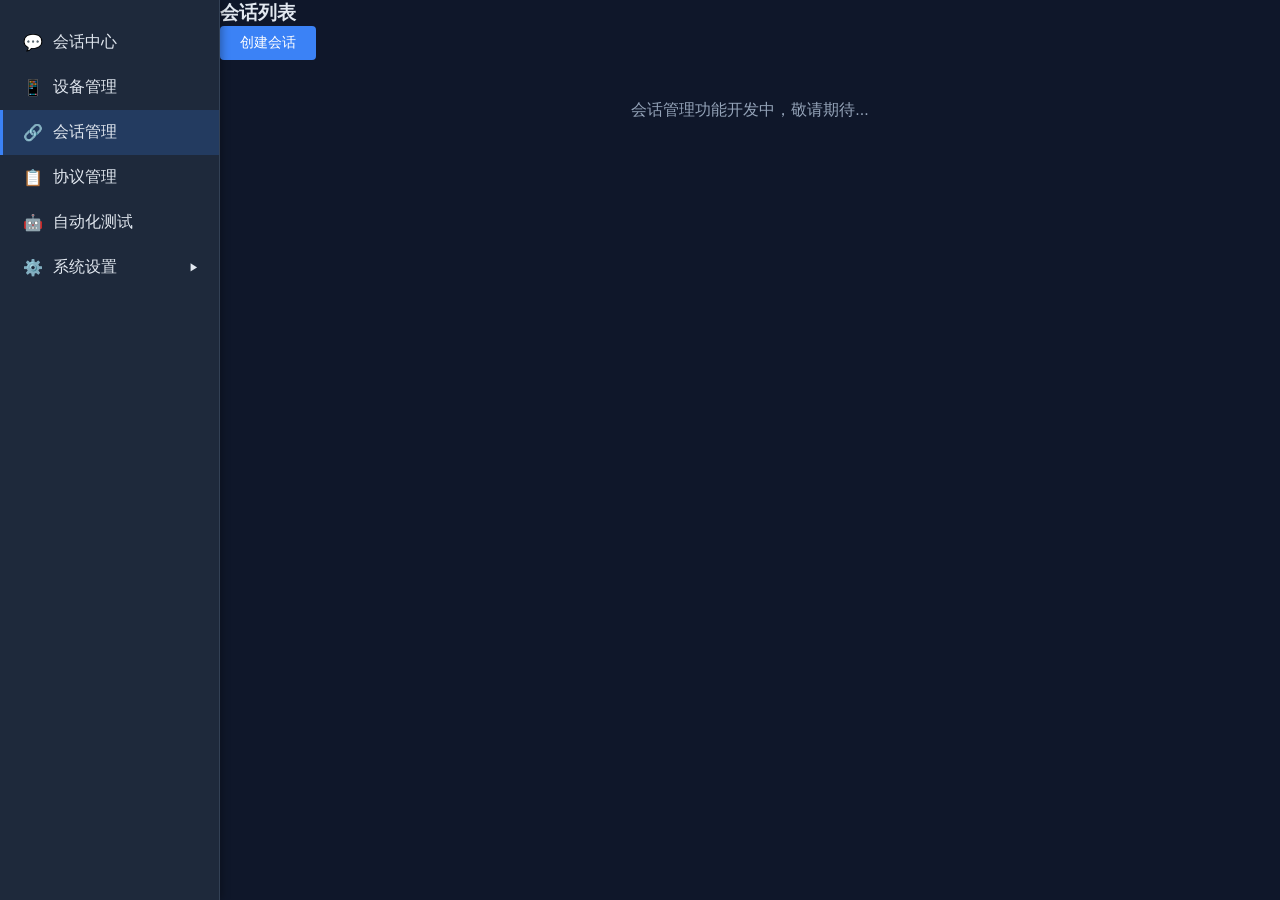
<file: frontend/pages/session-management.html>
﻿<!DOCTYPE html>
<html lang="zh-CN">
<head>
    <meta charset="UTF-8">
    <meta name="viewport" content="width=device-width, initial-scale=1.0">
    <title>会话管理 - 实时会话系统</title>
    <link rel="stylesheet" href="../static/css/common.css">
</head>
<body>
    <div class="container">
        <!-- 左侧菜单栏 -->
        <div class="sidebar">
            <ul>
                <li onclick="navigateTo('/pages/session-center.html')"><span>💬</span><span>会话中心</span></li>
                <li onclick="navigateTo('/pages/device-management.html')"><span>📱</span><span>设备管理</span></li>
                <li class="active"><span>🔗</span><span>会话管理</span></li>
                <li onclick="navigateTo('/pages/protocol-management.html')"><span>📋</span><span>协议管理</span></li>
                <li onclick="navigateTo('/pages/automation-test.html')"><span>🤖</span><span>自动化测试</span></li>
                <li class="has-submenu">
                    <div class="menu-header" onclick="toggleSubmenu(this)">
                        <span>⚙️</span><span>系统设置</span>
                        <span class="toggle-icon">▶</span>
                    </div>
                    <ul class="submenu">
                        <li onclick="navigateTo('/pages/parameter-settings.html')">参数设置</li>
                        <li onclick="navigateTo('/pages/scheduled-task.html')">周期任务</li>
                    </ul>
                </li>
            </ul>
        </div>

        <!-- 会话管理页面 -->
        <div class="content-panel">
            <div class="session-management-container">
                <div class="session-header">
                    <h3>会话列表</h3>
                    <button class="btn btn-primary" onclick="showNotification('创建会话功能开发中')">创建会话</button>
                </div>

                <div class="session-list" id="sessionList">
                    <div style="text-align:center;padding:40px;color:#94A3B8;">
                        会话管理功能开发中，敬请期待...
                    </div>
                </div>
            </div>
        </div>
    </div>

    <script src="../static/js/common.js"></script>
    <script>
        document.addEventListener('DOMContentLoaded', function() {
            loadSessions();
        });

        function loadSessions() {
            fetch('http://localhost:8000/api/sessions')
                .then(response => response.json())
                .then(data => {
                    renderSessions(data);
                })
                .catch(error => {
                    console.error('加载会话失败:', error);
                });
        }

        function renderSessions(sessions) {
            const listEl = document.getElementById('sessionList');
            
            if (sessions.length === 0) {
                listEl.innerHTML = '<div style="text-align:center;padding:40px;color:#94A3B8;">暂无会话</div>';
                return;
            }

            listEl.innerHTML = '';
            sessions.forEach(session => {
                const statusClass = session.status === 'connected' ? 'connected' : 'disconnected';
                const statusText = session.status === 'connected' ? '已连接' : '未连接';
                
                const itemEl = document.createElement('div');
                itemEl.className = 'session-item';
                itemEl.innerHTML = `
                    <div class="session-info">
                        <div class="session-name">${session.name}</div>
                        <div class="session-meta">${session.device_type} - ${session.ip}:${session.port}</div>
                    </div>
                    <span class="session-status ${statusClass}">${statusText}</span>
                `;
                listEl.appendChild(itemEl);
            });
        }
    </script>
</body>
</html>
</file>
<file: frontend/static/css/common.css>
* {
    box-sizing: border-box;
    margin: 0;
    padding: 0;
}

body {
    font-family: -apple-system, BlinkMacSystemFont, 'Segoe UI', Roboto, 'Helvetica Neue', Arial, sans-serif;
    margin: 0;
    padding: 0;
    background-color: #0F172A;
    color: #E2E8F0;
    height: 100vh;
    overflow: hidden;
}

/* 顶部导航栏 */
.top-nav {
    height: 60px;
    background-color: #1E293B;
    color: #E2E8F0;
    display: flex;
    align-items: center;
    padding: 0 20px;
    box-shadow: 0 2px 8px rgba(0, 0, 0, 0.3);
    z-index: 100;
    border-bottom: 1px solid #334155;
}

.top-nav .logo {
    display: flex;
    align-items: center;
    font-size: 18px;
    font-weight: 600;
    margin-right: 30px;
}

.top-nav .logo::before {
    content: '⚙️';
    margin-right: 10px;
    font-size: 20px;
}

.top-nav .title {
    flex: 1;
    font-size: 16px;
}

.top-nav .search {
    margin-right: 20px;
}

.top-nav .search input {
    padding: 6px 12px;
    border: 1px solid #334155;
    border-radius: 4px;
    background-color: #334155;
    color: #E2E8F0;
    font-size: 14px;
}

.top-nav .search input::placeholder {
    color: rgba(226, 232, 240, 0.7);
}

.top-nav .user-info {
    display: flex;
    align-items: center;
    gap: 10px;
}

.container {
    display: flex;
    height: 100vh;
}

/* 左侧菜单栏 */
.sidebar {
    width: 220px;
    background-color: #1E293B;
    color: #E2E8F0;
    padding: 20px 0;
    box-shadow: 2px 0 8px rgba(0, 0, 0, 0.3);
    z-index: 10;
    border-right: 1px solid #334155;
}

.sidebar ul {
    list-style: none;
}

.sidebar li {
    padding: 12px 20px;
    cursor: pointer;
    transition: all 0.3s ease;
    border-left: 3px solid transparent;
    display: flex;
    align-items: center;
    gap: 10px;
}

.sidebar li:hover {
    background-color: rgba(59, 130, 246, 0.1);
    border-left-color: #3B82F6;
}

.sidebar li.active {
    background-color: rgba(59, 130, 246, 0.2);
    color: #E2E8F0;
    font-weight: 500;
    border-left-color: #3B82F6;
}

/* 二级菜单 */
.sidebar li.has-submenu {
    flex-direction: column;
    padding: 0;
}

.sidebar li.has-submenu > .menu-header {
    width: 100%;
    padding: 12px 20px;
    display: flex;
    align-items: center;
    gap: 10px;
    cursor: pointer;
}

.sidebar li.has-submenu > .menu-header:hover {
    background-color: rgba(59, 130, 246, 0.1);
}

.sidebar li.has-submenu.active > .menu-header {
    background-color: rgba(59, 130, 246, 0.2);
    border-left: 3px solid #3B82F6;
    padding-left: 17px;
}

.sidebar li.has-submenu .toggle-icon {
    font-size: 10px;
    transition: transform 0.3s ease;
    margin-left: auto;
}

.sidebar li.has-submenu.active .toggle-icon {
    transform: rotate(90deg);
}

.sidebar li.has-submenu .submenu {
    list-style: none;
    padding: 0;
    margin: 0;
    max-height: 0;
    overflow: hidden;
    transition: max-height 0.3s ease;
    background-color: rgba(15, 23, 42, 0.5);
}

.sidebar li.has-submenu.active .submenu {
    max-height: 200px;
}

.sidebar li.has-submenu .submenu li {
    padding: 10px 20px 10px 52px;
    cursor: pointer;
    transition: all 0.3s ease;
    border-left: 3px solid transparent;
    font-size: 13px;
    color: #94A3B8;
}

.sidebar li.has-submenu .submenu li:hover {
    background-color: rgba(59, 130, 246, 0.1);
    color: #E2E8F0;
}

.sidebar li.has-submenu .submenu li.active {
    background-color: rgba(59, 130, 246, 0.15);
    color: #E2E8F0;
    border-left-color: #3B82F6;
}

/* 中间配置区域 */
.config-panel {
    width: 300px;
    background-color: #1E293B;
    border-right: 1px solid #334155;
    padding: 20px;
    overflow-y: auto;
    box-shadow: 1px 0 3px rgba(0, 0, 0, 0.15);
    z-index: 5;
}

.config-panel h3 {
    margin-bottom: 20px;
    color: #E2E8F0;
    font-size: 16px;
    padding-bottom: 10px;
    border-bottom: 1px solid #334155;
    font-weight: 600;
}

.form-group {
    margin-bottom: 15px;
}

.form-group label {
    display: block;
    margin-bottom: 8px;
    color: #CBD5E1;
    font-size: 14px;
    font-weight: 500;
}

.form-group input,
.form-group select {
    width: 100%;
    padding: 8px 12px;
    border: 1px solid #334155;
    border-radius: 4px;
    font-size: 14px;
    transition: all 0.3s ease;
    background-color: #334155;
    color: #E2E8F0;
}

/* 内联表单组 */
.form-group-inline {
    display: flex;
    align-items: center;
    gap: 5px;
    margin-bottom: 10px;
}

.form-group-inline label {
    display: inline-block;
    margin-bottom: 0;
    width: 80px;
    flex-shrink: 0;
}

.form-group-inline select,
.form-group-inline input {
    flex: 1;
}

.form-group input:focus,
.form-group select:focus {
    outline: none;
    border-color: #3B82F6;
    box-shadow: 0 0 0 2px rgba(59, 130, 246, 0.2);
}

.btn {
    padding: 8px 20px;
    border: none;
    border-radius: 4px;
    cursor: pointer;
    font-size: 14px;
    transition: all 0.3s ease;
    font-weight: 500;
}

.btn-primary {
    background-color: #3B82F6;
    color: white;
}

.btn-primary:hover {
    background-color: #2563EB;
    transform: translateY(-1px);
    box-shadow: 0 2px 4px rgba(59, 130, 246, 0.3);
}

.btn-danger {
    background-color: #EF4444;
    color: white;
}

.btn-danger:hover {
    background-color: #DC2626;
    transform: translateY(-1px);
    box-shadow: 0 2px 4px rgba(239, 68, 68, 0.3);
}

.btn-warning {
    background-color: #F59E0B;
    color: white;
}

.btn-warning:hover {
    background-color: #D97706;
    transform: translateY(-1px);
    box-shadow: 0 2px 4px rgba(245, 158, 11, 0.3);
}

.btn-group {
    display: flex;
    gap: 10px;
    margin-top: 20px;
    flex-wrap: wrap;
}

.status {
    margin-top: 20px;
    padding: 12px;
    border-radius: 4px;
    font-size: 14px;
    font-weight: 500;
}

.status.connected {
    background-color: rgba(16, 185, 129, 0.1);
    color: #10B981;
    border: 1px solid rgba(16, 185, 129, 0.2);
    box-shadow: 0 1px 2px rgba(16, 185, 129, 0.1);
}

.status.connecting {
    background-color: rgba(245, 158, 11, 0.1);
    color: #F59E0B;
    border: 1px solid rgba(245, 158, 11, 0.2);
    box-shadow: 0 1px 2px rgba(245, 158, 11, 0.1);
    animation: pulse 1.5s ease-in-out infinite;
}

@keyframes pulse {
    0%, 100% {
        opacity: 1;
    }
    50% {
        opacity: 0.7;
    }
}

.status.disconnected {
    background-color: rgba(239, 68, 68, 0.1);
    color: #EF4444;
    border: 1px solid rgba(239, 68, 68, 0.2);
    box-shadow: 0 1px 2px rgba(239, 68, 68, 0.1);
}

/* 右侧内容区域 */
.content-panel {
    flex: 1;
    display: flex;
    flex-direction: column;
    background-color: #0F172A;
    position: relative;
    box-shadow: 0 0 3px rgba(0, 0, 0, 0.15);
}

.content-header {
    padding: 16px 24px;
    background-color: #1E293B;
    border-bottom: 1px solid #334155;
    display: flex;
    justify-content: space-between;
    align-items: center;
    box-shadow: 0 1px 2px rgba(0, 0, 0, 0.15);
    z-index: 1;
}

.content-header h3 {
    color: #E2E8F0;
    font-size: 16px;
    margin: 0;
    font-weight: 600;
}

/* 消息区域 */
.messages {
    flex: 1;
    padding: 20px;
    overflow-y: auto;
    background-color: #0F172A;
    color: #E2E8F0;
    font-family: -apple-system, BlinkMacSystemFont, 'Segoe UI', Roboto, 'Helvetica Neue', Arial, sans-serif;
    font-size: 14px;
    line-height: 1.5;
    display: flex;
    flex-direction: column;
    gap: 16px;
    border-bottom: 1px solid #334155;
}

.message {
    display: flex;
    margin-bottom: 0;
    padding: 0;
    border-bottom: none;
    max-width: 80%;
    align-self: flex-start;
}

.message.sent {
    align-self: flex-end;
    background-color: transparent;
}

.message.received {
    background-color: transparent;
}

.message.system {
    align-self: center;
    background-color: transparent;
    text-align: center;
    font-size: 12px;
    color: #94A3B8;
    max-width: 100%;
}

.message-content {
    padding: 12px 16px;
    border-radius: 18px;
    max-width: 100%;
    box-shadow: 0 1px 2px rgba(0, 0, 0, 0.3);
    word-wrap: break-word;
}

.message.sent .message-content {
    background-color: #3B82F6;
    color: #FFFFFF;
    border-bottom-right-radius: 4px;
}

.message.received .message-content {
    background-color: #334155;
    color: #E2E8F0;
    border: none;
    border-bottom-left-radius: 4px;
}

.message.system .message-content {
    background-color: transparent;
    color: #94A3B8;
    font-size: 12px;
    text-align: center;
    max-width: 100%;
    box-shadow: none;
    padding: 4px 12px;
}

.message-time {
    font-size: 11px;
    color: #64748B;
    margin: 4px 8px 0 0;
    align-self: flex-end;
    padding-top: 0;
    display: block;
    white-space: nowrap;
}

.message.sent .message-time {
    order: -1;
    margin: 4px 0 0 8px;
}

/* 消息输入区域 */
.input-area {
    padding: 16px 20px;
    background-color: #1E293B;
    border-top: 1px solid #334155;
    display: flex;
    flex-direction: column;
    gap: 10px;
    width: 100%;
    box-shadow: 0 -2px 4px rgba(0, 0, 0, 0.3);
}

.protocol-template {
    width: 100%;
}

.protocol-select {
    width: 100%;
    padding: 8px 12px;
    border: 1px solid #334155;
    border-radius: 4px;
    font-size: 14px;
    transition: all 0.3s ease;
    background-color: #334155;
    color: #E2E8F0;
}

.protocol-select:focus {
    outline: none;
    border-color: #3B82F6;
    box-shadow: 0 0 0 2px rgba(59, 130, 246, 0.2);
}

.sequence-numbers {
    display: flex;
    gap: 10px;
}

.sequence-input {
    flex: 1;
    padding: 8px 12px;
    border: 1px solid #334155;
    border-radius: 4px;
    font-size: 14px;
    transition: all 0.3s ease;
    background-color: #334155;
    color: #E2E8F0;
}

.sequence-input:focus {
    outline: none;
    border-color: #3B82F6;
    box-shadow: 0 0 0 2px rgba(59, 130, 246, 0.2);
}

.input-container {
    flex: 1;
    display: flex;
    align-items: flex-end;
    gap: 8px;
    position: relative;
}

.input-box {
    flex: 1;
    min-height: 40px;
    max-height: 120px;
    padding: 10px 16px;
    border: 1px solid #334155;
    border-radius: 20px;
    resize: none;
    font-size: 14px;
    font-family: inherit;
    background-color: #334155;
    color: #E2E8F0;
    transition: all 0.3s ease;
    line-height: 1.4;
}

.input-box:focus {
    outline: none;
    border-color: #3B82F6;
    box-shadow: 0 0 0 2px rgba(59, 130, 246, 0.2);
}

.send-btn {
    width: 40px;
    height: 40px;
    border: none;
    border-radius: 50%;
    background-color: #475569;
    color: #E2E8F0;
    display: flex;
    align-items: center;
    justify-content: center;
    cursor: pointer;
    transition: all 0.3s ease;
    flex-shrink: 0;
}

.send-btn.enabled {
    background-color: #3B82F6;
    color: white;
}

.send-btn.enabled:hover {
    background-color: #2563EB;
    transform: translateY(-1px);
    box-shadow: 0 2px 4px rgba(59, 130, 246, 0.3);
}

/* 响应式设计 */
@media (max-width: 768px) {
    .sidebar {
        width: 60px;
    }
    
    .sidebar h3,
    .sidebar li span {
        display: none;
    }
    
    .config-panel {
        width: 280px;
    }
    
    .messages {
        padding: 16px;
    }
    
    .input-area {
        padding: 12px 16px;
    }
}

@media (max-width: 480px) {
    .config-panel {
        display: none;
    }
    
    .sidebar {
        display: none;
    }
    
    .message-content {
        max-width: 80%;
    }
    
    .messages::before,
    .messages::after {
        display: none;
    }
}
</file>
